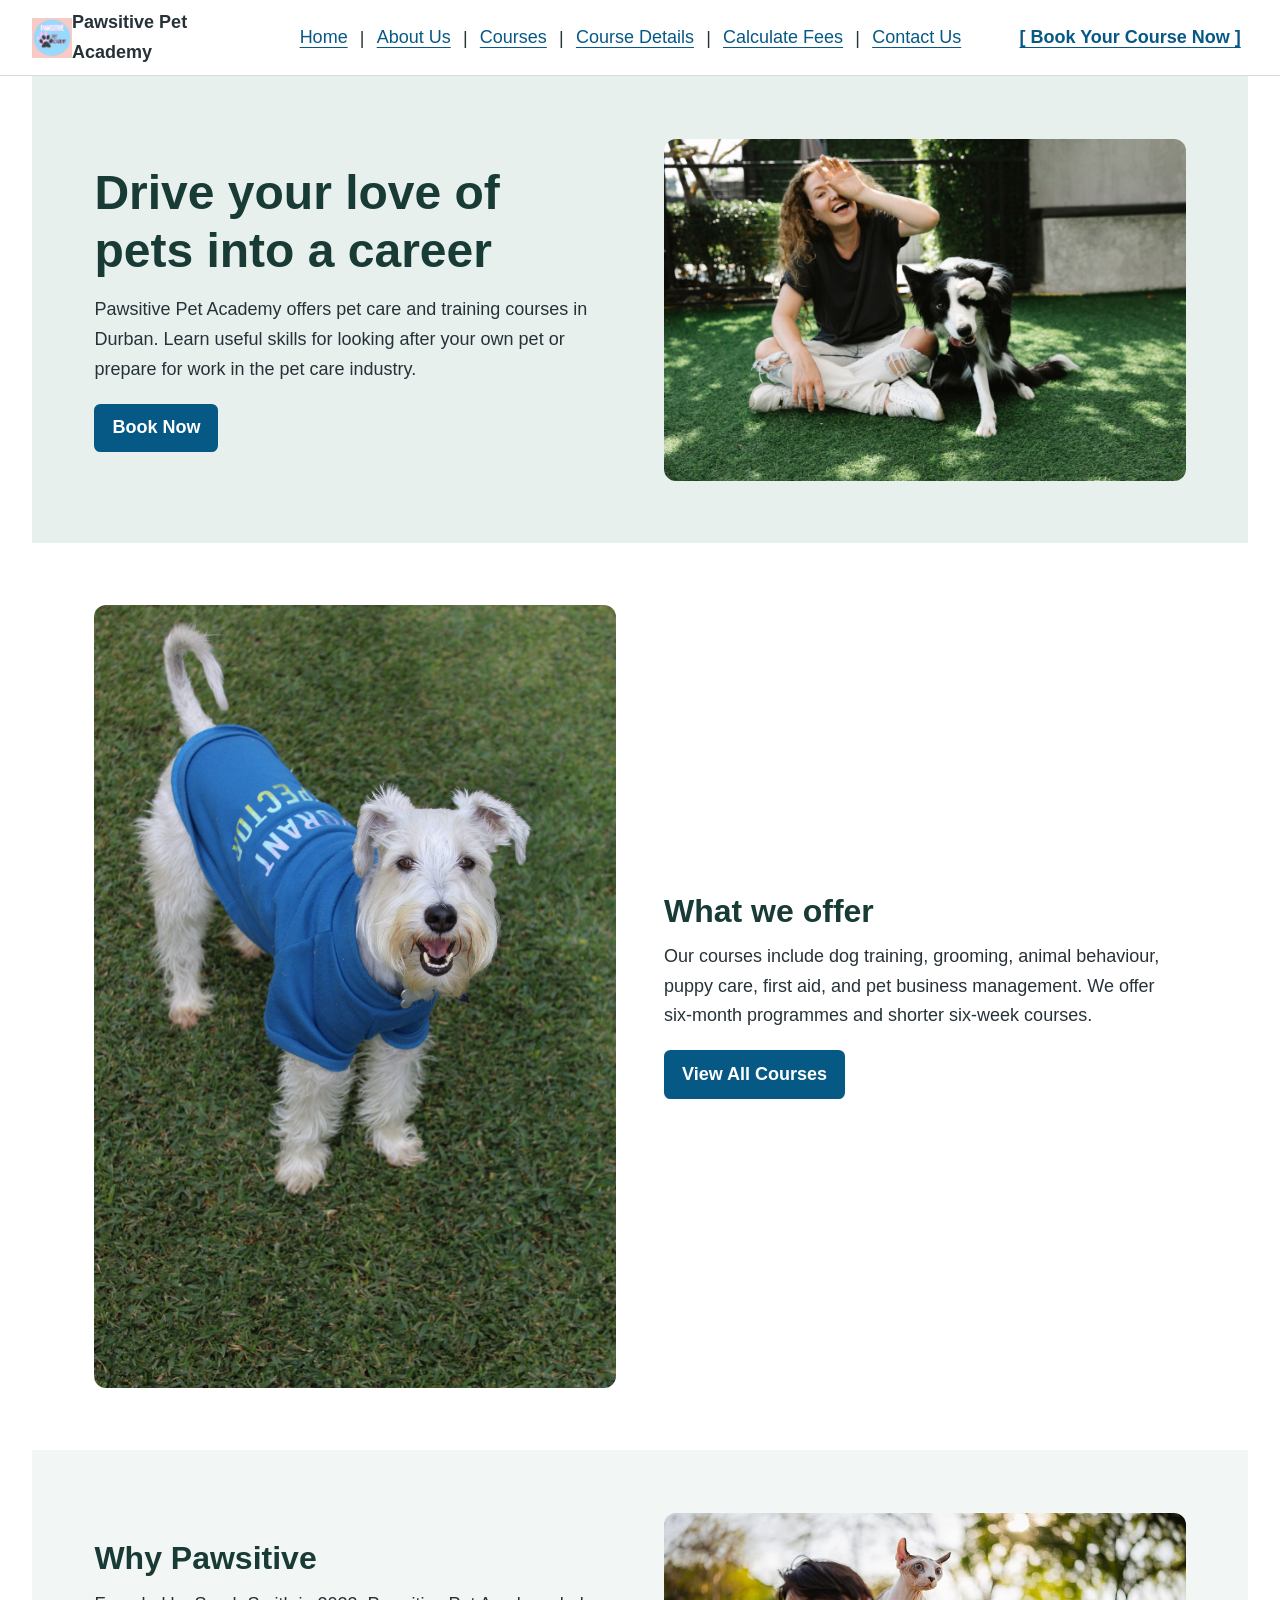
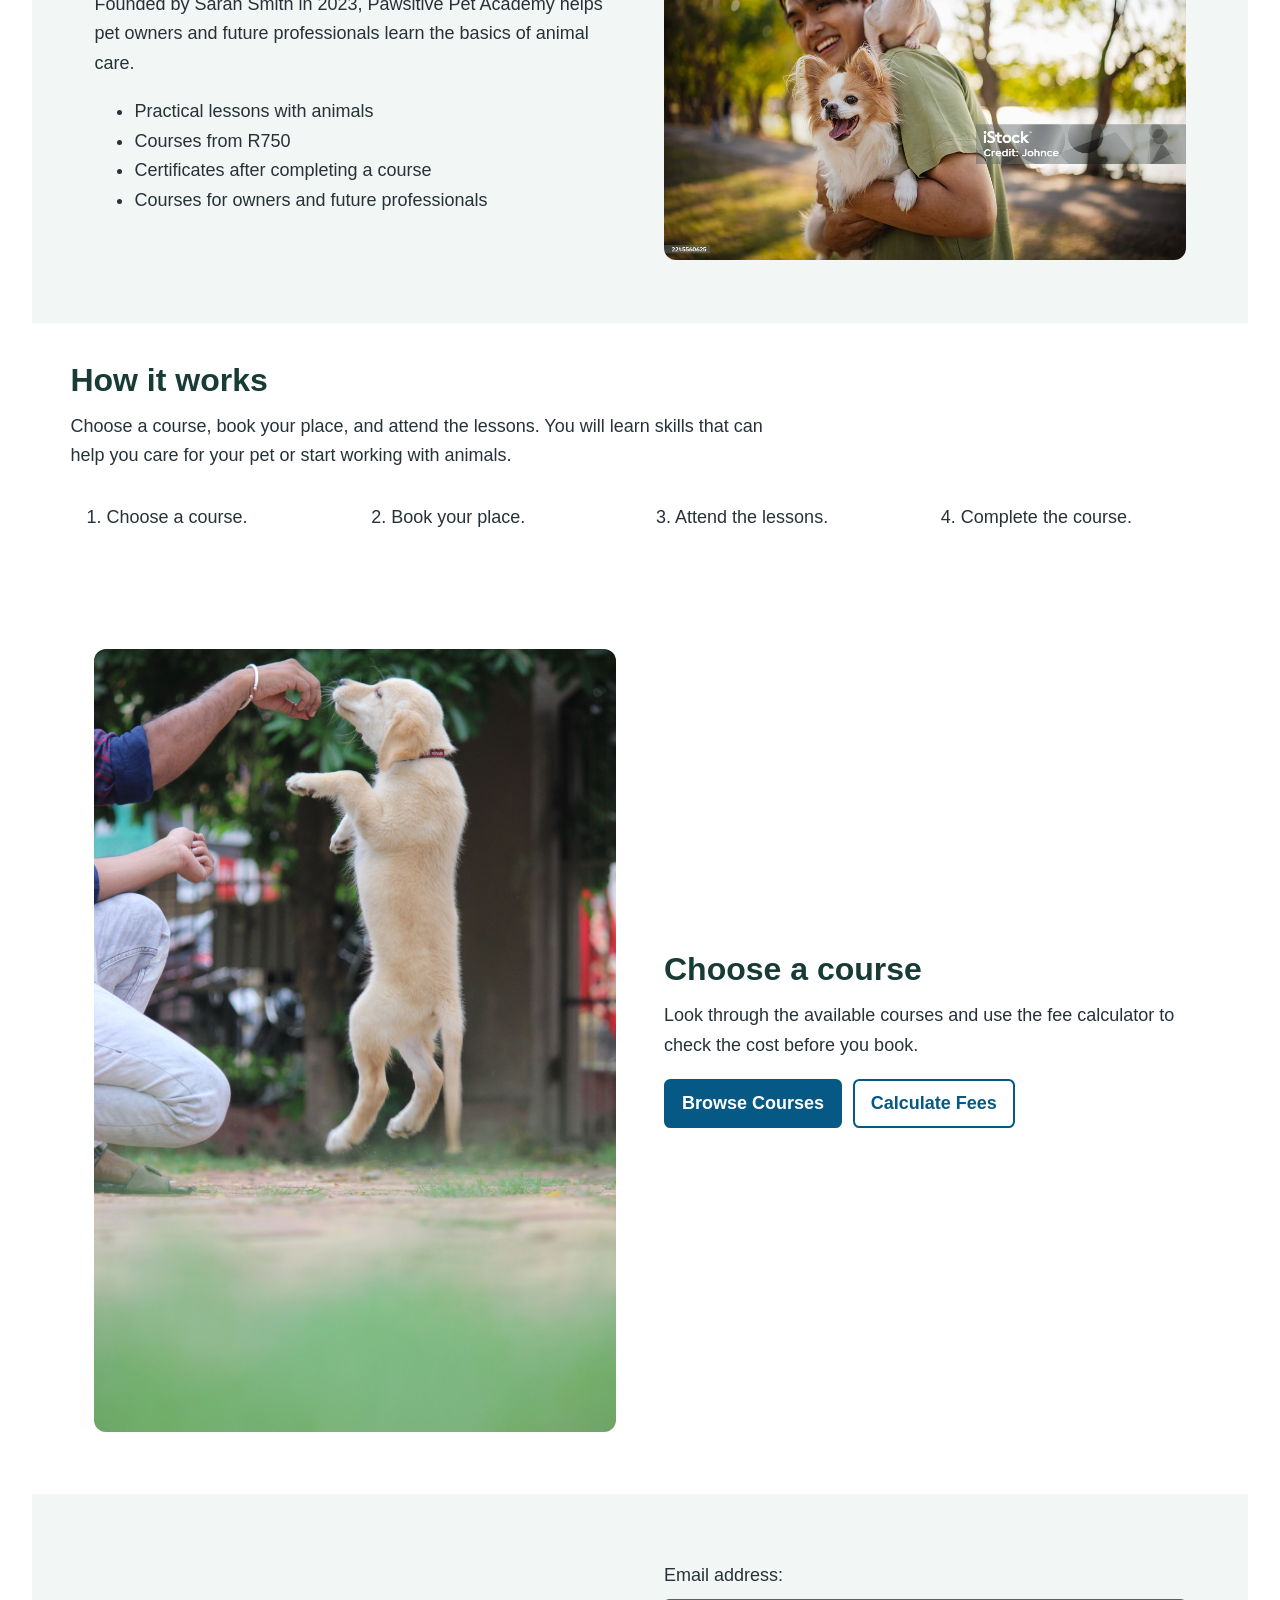
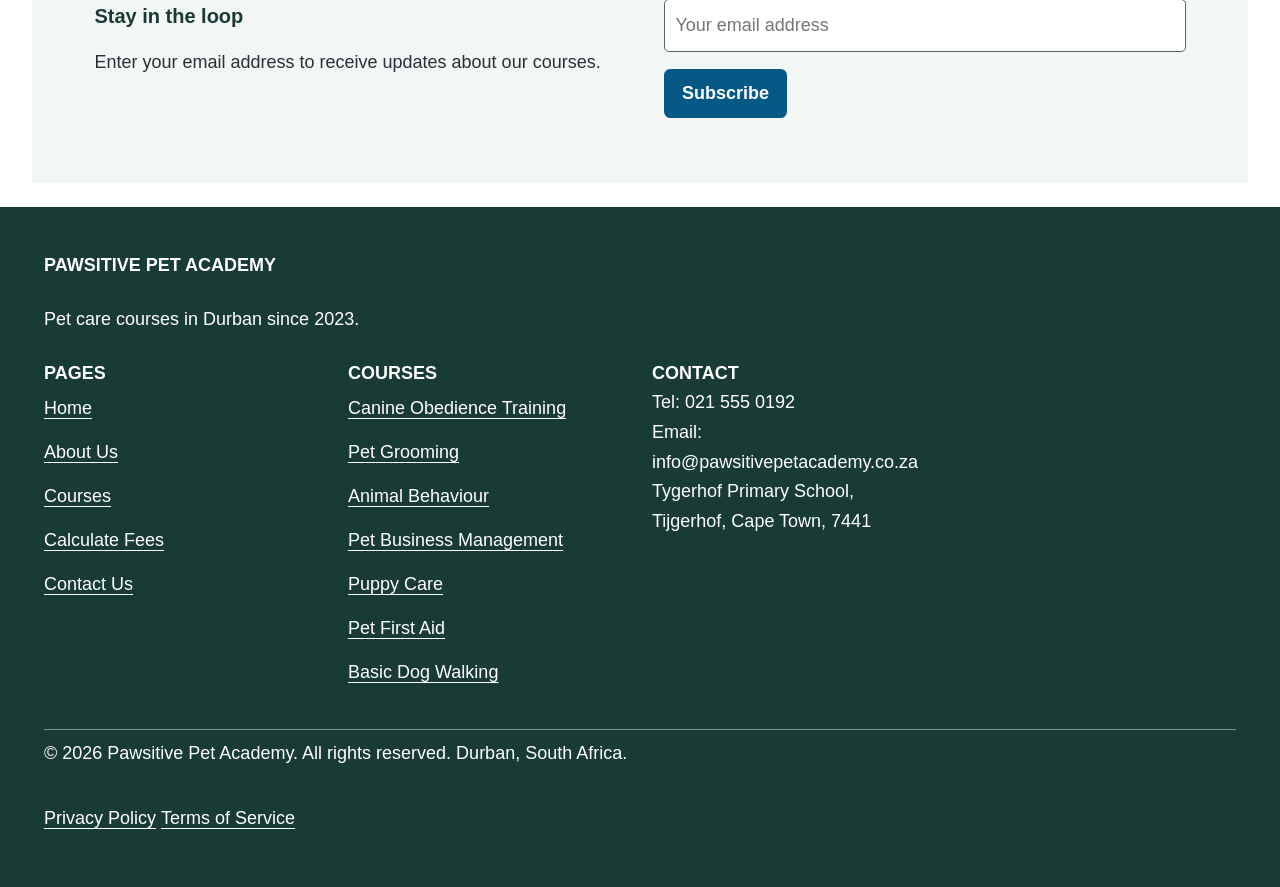
<file: index.html>
<!DOCTYPE html>
<html lang="en">

<head>
<meta charset="UTF-8">
<meta name="viewport" content="width=device-width, initial-scale=1.0">
<link rel="stylesheet" href="./styles.css">
<title>Pawsitive Pet Academy</title>
</head>

<body id="home">

 <!-- Shared site header and navigation -->
     
  <table width="100%" cellpadding="10" cellspacing="0">
    <tr>
      <td width="30%">
        <table cellpadding="0" cellspacing="0">
          <tr>
            <td><img src="./images/xhaw logo.jpeg" alt="Pawsitive Pet Academy Logo" height="40" style="width:auto; max-width:100%;"></td>
            <td><b>Pawsitive Pet Academy</b></td>
          </tr>
        </table>
      </td>
      <td width="50%">
        <nav aria-label="Main navigation">
        <a href="./index.html#home">Home</a> |
        <a href="./about.html#about">About Us</a> |
        <a href="./courses.html#courses">Courses</a> |
        <a href="./details.html#course-details">Course Details</a> |
        <a href="./calculate%20fees.html#calculate-fees">Calculate Fees</a> |
        <a href="./contact.html#contact">Contact Us</a>
        </nav>
      </td>
      <td width="20%">
        <a href="courses.html"><b>[ Book Your Course Now ]</b></a>
      </td>
    </tr>
  </table>
  <hr>


    <!-- Homepage hero and primary calls to action -->
<section class="hero">
      <table class="hero-table">

        <tr>
          <td class="hero-content">

                <h1>
                   Drive your love of<br>
                   pets into a career
                </h1>

                 <p>
                    Pawsitive Pet Academy offers pet care and training
                    courses in Durban. Learn useful skills for looking
                    after your own pet or prepare for work in the pet
                    care industry.
                 </p>

  <a href="./courses.html" class="button">
      Book Now
  </a>

      </td>

        <td class="hero-image-area">

                    
        <img src="./images/pet and owner.jpg" alt="Dog at Pawsitive Pet Academy" style="width:100%; height:auto;">

        </td>

        </tr>

        </table>

    </section>


        <!-- Overview of the academy's courses and services -->

    <section class="section">

        <table class="section-table">

            <tr>

                <td class="image-cell">

                    <img
                        src="./images/dog.jpg"
                        alt="Dog wearing a blue shirt"
                        style="width:100%; height:auto;"
                    >

                </td>

                <td class="text-cell">

                    <h2>
                        What we offer
                    </h2>

                    <p>
                        Our courses include dog training, grooming,
                        animal behaviour, puppy care, first aid, and
                        pet business management. We offer six-month
                        programmes and shorter six-week courses.
                    </p>

                    <a href="./courses.html" class="button">
                        View All Courses
                    </a>

                </td>

            </tr>

        </table>

    </section>


        <!-- Academy benefits and learning approach -->

    <section class="section grey-section">

        <table class="section-table">

            <tr>

                <td class="text-cell">

                    <h2>
                        Why Pawsitive
                    </h2>

                    <p>
                        Founded by Sarah Smith in 2023, Pawsitive Pet
                        Academy helps pet owners and future professionals
                        learn the basics of animal care.
                    </p>

                    <ul>

                        <li>
                            Practical lessons with animals
                        </li>

                        <li>
                            Courses from R750
                        </li>

                        <li>
                            Certificates after completing a course
                        </li>

                        <li>
                            Courses for owners and future professionals
                        </li>

                    </ul>

                </td>

                <td class="image-cell">

                    <img
                        src="./images/owner dog and cat.jpg"
                        alt="Receiving pet care"
                        style="width:100%; height:auto;"
                    >

                </td>

            </tr>

        </table>

    </section>


        <!-- Steps from choosing a course to completing it -->

    <section class="how-it-works">

        <h2>
            How it works
        </h2>

        <p>
            Choose a course, book your place, and attend the lessons.
            You will learn skills that can help you care for your pet
            or start working with animals.
        </p>

        <table class="steps-table">

            <tr>

                <td class="step">
                    1. Choose a course.
                </td>

                <td class="step">
                    2. Book your place.
                </td>

                <td class="step">
                    3. Attend the lessons.
                </td>

                <td class="step">
                    4. Complete the course.
                </td>

            </tr>

        </table>

    </section>


        <!-- Course selection call to action -->

    <section class="section">

        <table class="section-table">

            <tr>

                <td class="image-cell">

                    <img
                        src="./images/dog jumping.jpg"
                        alt="pet and owner at Pawsitive Pet Academy"
                        style="width:100%; height:auto;"
                    >

                </td>

                <td class="text-cell">

                    <h2>
                        Choose a course
                    </h2>

                    <p>
                        Look through the available courses and use
                        the fee calculator to check the cost before
                        you book.
                    </p>

                    <a href="./courses.html" class="button">
                        Browse Courses
                    </a>

                    <a href="./calculate%20fees.html" class="button-light">
                        Calculate Fees
                    </a>

                </td>

            </tr>

        </table>

    </section>


    <!-- Newsletter section for addition option to stay in contact -->

    <section class="newsletter">

        <table class="newsletter-table">

            <tr>

                <td class="newsletter-text">

                    <h3>
                        Stay in the loop
                    </h3>

                    <p>
                        Enter your email address to receive updates
                        about our courses.
                    </p>

                </td>

                <td class="newsletter-form">

                    <form>

                        <label for="newsletter-email">
                            Email address:
                        </label>

                        <input
                            id="newsletter-email"
                            type="email"
                            placeholder="Your email address"
                            required
                        >

                        <button type="submit">
                            Subscribe
                        </button>

                    </form>

                </td>

            </tr>

        </table>

    </section>


    <!--Footer-->

    <footer class="footer">

        <table class="footer-table">

            <tr>

                <td colspan="4">

                    <div class="footer-heading">
                        PAWSITIVE PET ACADEMY
                    </div>

                </td>

            </tr>

            <tr>

                <td colspan="4">

                    <div class="footer-text">
                        Pet care courses in Durban since 2023.
                    </div>

                </td>

            </tr>

            <tr>

                <!--List of all the reletive pages -->

                <td width="25%">

                    <div class="footer-heading">
                        PAGES
                    </div>

                    <div class="footer-text">

                        <a href="./index.html">
                            Home
                        </a>
                        <br>

                        <a href="./about.html">
                            About Us
                        </a>
                        <br>

                        <a href="./courses.html">
                            Courses
                        </a>
                        <br>

                        <a href="./calculate%20fees.html">
                            Calculate Fees
                        </a>
                        <br>

                        <a href="./contact.html">
                            Contact Us
                        </a>

                    </div>

                </td>


                <!-- List of our Courses available -->

                <td width="25%">

                    <div class="footer-heading">
                        COURSES
                    </div>

                    <div class="footer-text">

                        <a href="./details.html">
                            Canine Obedience Training
                        </a>
                        <br>

                        <a href="./pet-grooming.html">
                            Pet Grooming
                        </a>
                        <br>

                        <a href="./animal-behaviour.html">
                            Animal Behaviour
                        </a>
                        <br>

                        <a href="./pet-business-management.html">
                            Pet Business Management
                        </a>
                        <br>

                        <a href="./puppy-care.html">
                            Puppy Care
                        </a>
                        <br>

                        <a href="./pet-first-aid.html">
                            Pet First Aid
                        </a>
                        <br>

                        <a href="./basic-dog-walking.html">
                            Basic Dog Walking
                        </a>

                    </div>

                </td>


                <!-- Contact details-->

                <td width="25%">

                    <div class="footer-heading">
                        CONTACT
                    </div>

                    <div class="footer-text">

                        Tel: 021 555 0192
                        <br>

                        Email: info@pawsitivepetacademy.co.za
                        <br>

                        Tygerhof Primary School,
                        Tijgerhof,
                        Cape Town, 7441

                    </div>

                </td>


                <!-- Empty space to separate footer from copyright -->

                <td width="25%">
                </td>

            </tr>


            <!-- COPYRIGHT -->

            <tr>

                <td colspan="4">

                    <hr>

                    <div class="copyright">

                        &copy; 2026 Pawsitive Pet Academy.
                        All rights reserved.
                        Durban, South Africa.

                        <br><br>

                        <a href="./contact.html">
                            Privacy Policy
                        </a>

                        <a href="./contact.html">
                            Terms of Service
                        </a>

                    </div>

                </td>

            </tr>

        </table>

    </footer>

</body>

</html>
</file>
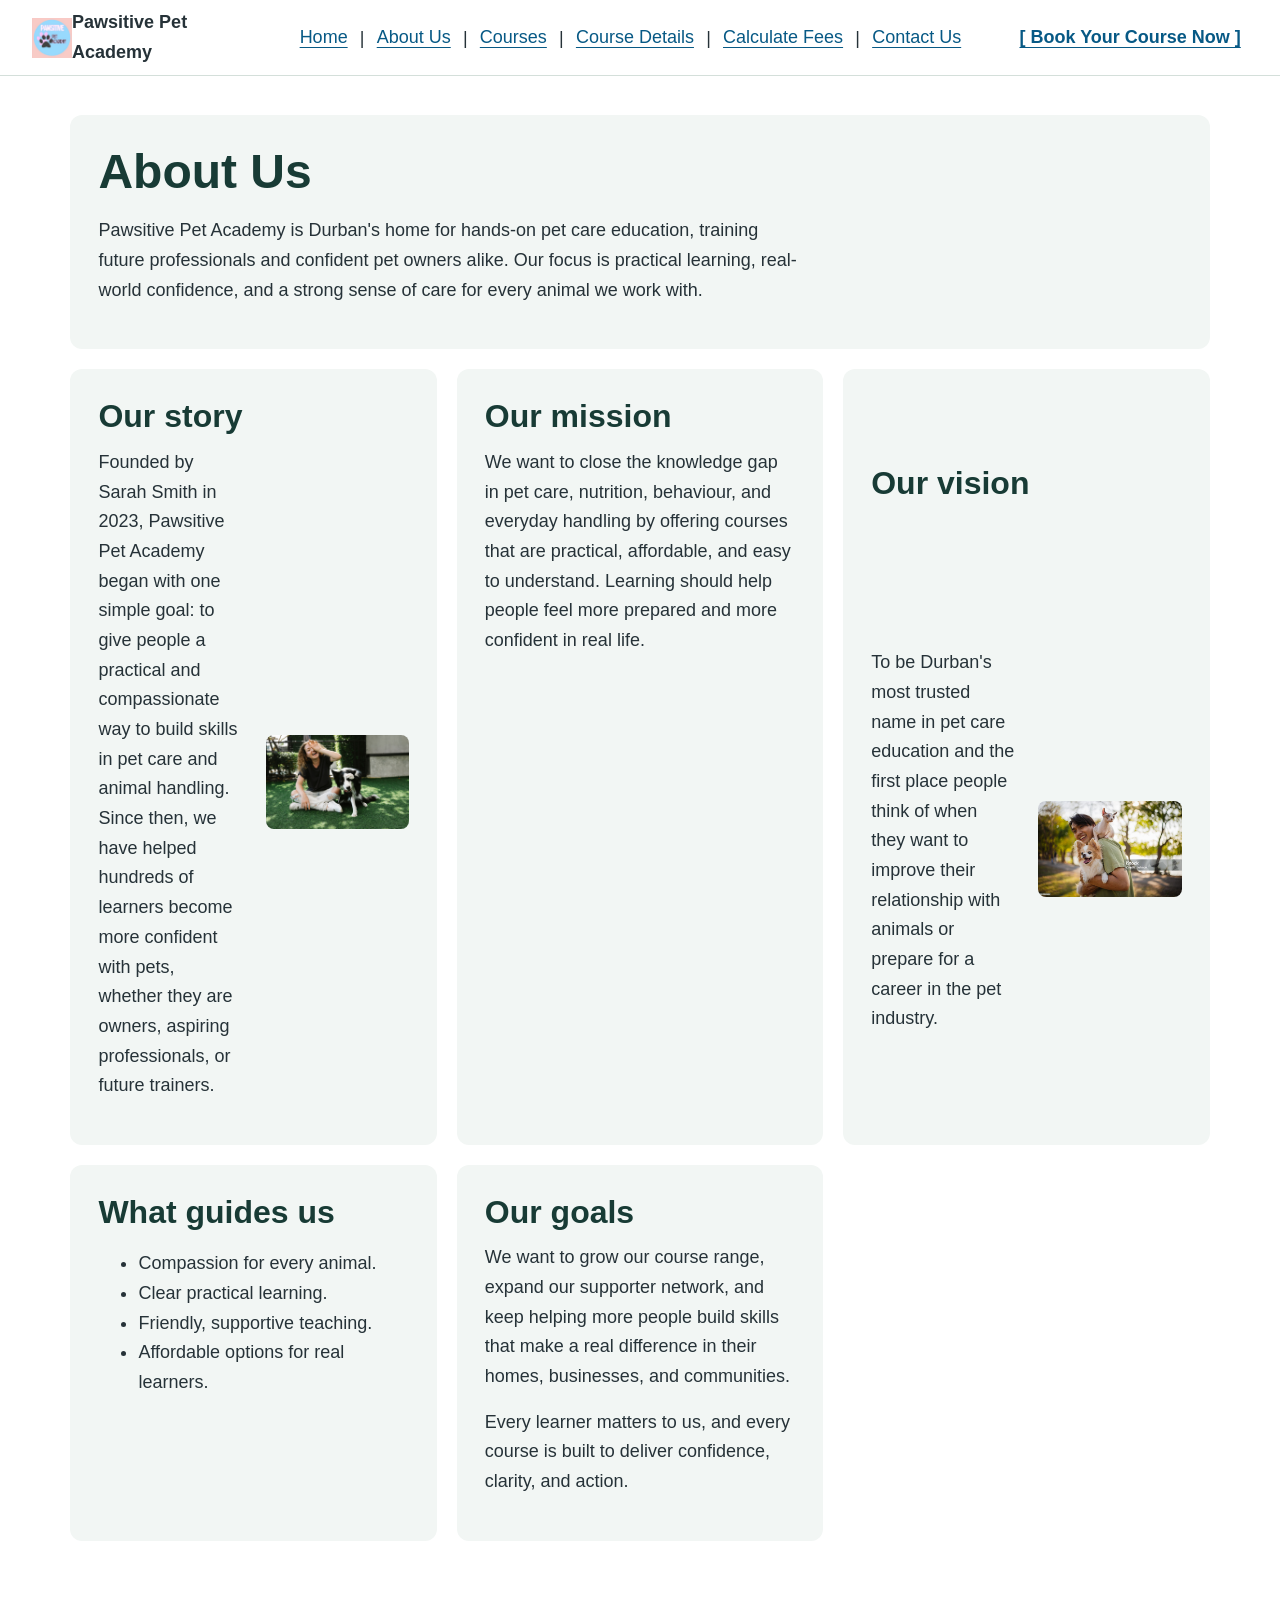
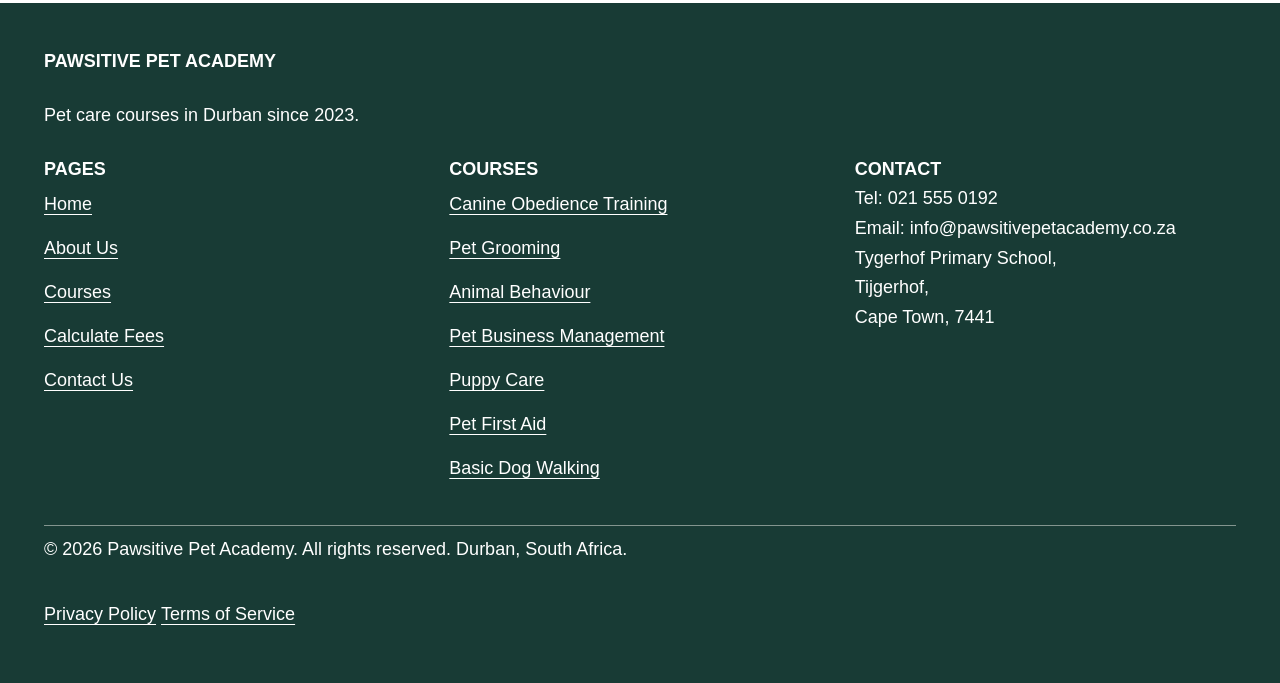
<file: about.html>
<!DOCTYPE html>
<html lang="en">
<head>
  <meta charset="UTF-8">
  <meta name="viewport" content="width=device-width, initial-scale=1.0">
  <link rel="stylesheet" href="./styles.css">
  <title>About Us — Pawsitive Pet Academy</title>
</head>
<body>
  <!-- Shared site header and navigation -->
  <table width="100%" cellpadding="10" cellspacing="0">
    <tr>
      <td width="30%">
        <table cellpadding="0" cellspacing="0">
          <tr>
            <td><img src="./images/xhaw logo.jpeg" alt="Pawsitive Pet Academy Logo" height="40" style="width:auto; max-width:100%;"></td>
            <td><b>Pawsitive Pet Academy</b></td>
          </tr>
        </table>
      </td>
      <td width="50%">
        <nav aria-label="Main navigation">
        <a href="./index.html#home">Home</a> |
        <a href="./about.html#about">About Us</a> |
        <a href="./courses.html#courses">Courses</a> |
        <a href="./details.html#course-details">Course Details</a> |
        <a href="./calculate%20fees.html#calculate-fees">Calculate Fees</a> |
        <a href="./contact.html#contact">Contact Us</a>
        </nav>
      </td>
      <td width="20%">
        <a href="courses.html"><b>[ Book Your Course Now ]</b></a>
      </td>
    </tr>
  </table>
  <hr>

  <!-- About page content -->
  <main>
    <section id="about">
      <h1>About Us</h1>
      <p>Pawsitive Pet Academy is Durban's home for hands-on pet care education, training future professionals and confident pet owners alike. Our focus is practical learning, real-world confidence, and a strong sense of care for every animal we work with.</p>
    </section>

    <section class="media-block">
      <h2>Our story</h2>
      <p>Founded by Sarah Smith in 2023, Pawsitive Pet Academy began with one simple goal: to give people a practical and compassionate way to build skills in pet care and animal handling. Since then, we have helped hundreds of learners become more confident with pets, whether they are owners, aspiring professionals, or future trainers.</p>
      <img src="./images/pet and owner.jpg" alt="Dog training class in session" style="width:100%; height:auto;">
    </section>

    <section>
      <h2>Our mission</h2>
      <p>We want to close the knowledge gap in pet care, nutrition, behaviour, and everyday handling by offering courses that are practical, affordable, and easy to understand. Learning should help people feel more prepared and more confident in real life.</p>
    </section>

    <section class="media-block">
      <h2>Our vision</h2>
      <p>To be Durban's most trusted name in pet care education and the first place people think of when they want to improve their relationship with animals or prepare for a career in the pet industry.</p>
      <img src="./images/owner dog and cat.jpg" alt="Students learning together with animals" style="width:100%; height:auto;">
    </section>

    <section>
      <h2>What guides us</h2>
      <ul>
        <li>Compassion for every animal.</li>
        <li>Clear practical learning.</li>
        <li>Friendly, supportive teaching.</li>
        <li>Affordable options for real learners.</li>
      </ul>
    </section>

    <section>
      <h2>Our goals</h2>
      <p>We want to grow our course range, expand our supporter network, and keep helping more people build skills that make a real difference in their homes, businesses, and communities.</p>
      <p>Every learner matters to us, and every course is built to deliver confidence, clarity, and action.</p>
    </section>
  </main>

  <!-- Shared site footer -->
  <footer class="footer">
    <table class="footer-table">
      <tr>
        <td colspan="4">
          <div class="footer-heading">PAWSITIVE PET ACADEMY</div>
        </td>
      </tr>
      <tr>
        <td colspan="4">
          <div class="footer-text">Pet care courses in Durban since 2023.</div>
        </td>
      </tr>
      <tr>
        <td width="25%">
          <div class="footer-heading">PAGES</div>
          <div class="footer-text">
            <a href="./index.html">Home</a><br>
            <a href="./about.html">About Us</a><br>
            <a href="./courses.html">Courses</a><br>
            <a href="./calculate%20fees.html">Calculate Fees</a><br>
            <a href="./contact.html">Contact Us</a>
          </div>
        </td>
        <td width="25%">
          <div class="footer-heading">COURSES</div>
          <div class="footer-text">
            <a href="./details.html">Canine Obedience Training</a><br>
            <a href="./pet-grooming.html">Pet Grooming</a><br>
            <a href="./animal-behaviour.html">Animal Behaviour</a><br>
            <a href="./pet-business-management.html">Pet Business Management</a><br>
            <a href="./puppy-care.html">Puppy Care</a><br>
            <a href="./pet-first-aid.html">Pet First Aid</a><br>
            <a href="./basic-dog-walking.html">Basic Dog Walking</a>
          </div>
        </td>
        <td width="25%">
          <div class="footer-heading">CONTACT</div>
          <div class="footer-text">
            Tel: 021 555 0192<br>
            Email: info@pawsitivepetacademy.co.za<br>
            Tygerhof Primary School,<br>
            Tijgerhof,<br>
            Cape Town, 7441
          </div>
        </td>
        <td width="25%"></td>
      </tr>
      <tr>
        <td colspan="4">
          <hr>
          <div class="copyright">
            &copy; 2026 Pawsitive Pet Academy. All rights reserved. Durban, South Africa.<br><br>
            <a href="./contact.html">Privacy Policy</a>
            
            <a href="./contact.html">Terms of Service</a>
          </div>
        </td>
      </tr>
    </table>
  </footer>
</body>
</html>
</file>
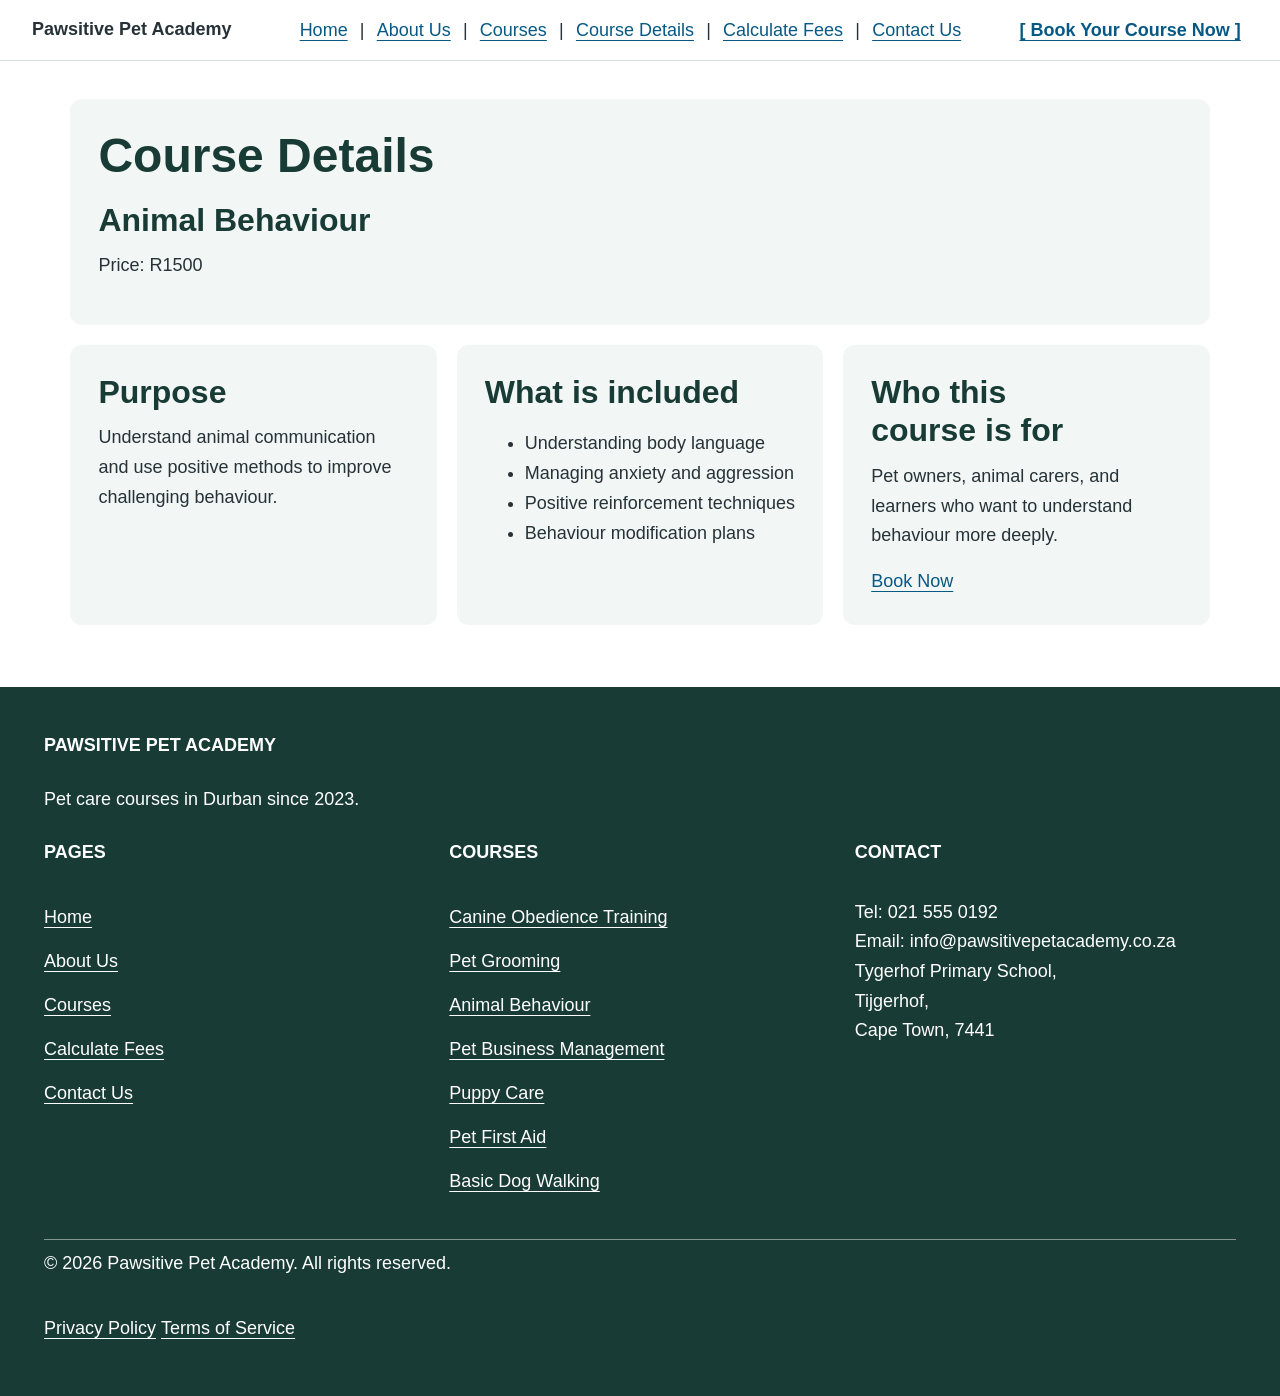
<file: animal-behaviour.html>
<!DOCTYPE html>
<html lang="en">
<head>
  <meta charset="UTF-8">
  <meta name="viewport" content="width=device-width, initial-scale=1.0">
  <link rel="stylesheet" href="./styles.css">
  <title>Animal Behaviour - Pawsitive Pet Academy</title>
</head>
<body>
  <!-- Shared site header and navigation -->
  <table width="100%" cellpadding="10" cellspacing="0">
    <tr>
      <td width="30%"><b>Pawsitive Pet Academy</b></td>
      <td width="50%">
        <nav aria-label="Main navigation">
        <a href="./index.html#home">Home</a> |
        <a href="./about.html#about">About Us</a> |
        <a href="./courses.html#courses">Courses</a> |
        <a href="./details.html#course-details">Course Details</a> |
        <a href="./calculate%20fees.html#calculate-fees">Calculate Fees</a> |
        <a href="./contact.html#contact">Contact Us</a>
        </nav>
      </td>
      <td width="20%"><a href="./courses.html"><b>[ Book Your Course Now ]</b></a></td>
    </tr>
  </table>
  <hr>

  <!-- Animal Behaviour course details -->
  <main>
    <section id="course-details">
      <h1>Course Details</h1>
      <h2>Animal Behaviour</h2>
      <p>Price: R1500</p>
    </section>
    <section>
      <h2>Purpose</h2>
      <p>Understand animal communication and use positive methods to improve challenging behaviour.</p>
    </section>
    <section>
      <h2>What is included</h2>
      <ul>
        <li>Understanding body language</li>
        <li>Managing anxiety and aggression</li>
        <li>Positive reinforcement techniques</li>
        <li>Behaviour modification plans</li>
      </ul>
    </section>
    <section>
      <h2>Who this course is for</h2>
      <p>Pet owners, animal carers, and learners who want to understand behaviour more deeply.</p>
      <a href="./calculate%20fees.html">Book Now</a>
    </section>
  </main>

  <!-- Shared site footer -->
  <!-- Shared site footer -->
  <footer>
    <table width="100%" cellpadding="10" cellspacing="0">
      <tr><td colspan="4"><b>PAWSITIVE PET ACADEMY</b></td></tr>
      <tr><td colspan="4">Pet care courses in Durban since 2023.</td></tr>
      <tr>
        <td width="25%" valign="top"><b>PAGES</b><br><br>
          <a href="./index.html">Home</a><br><a href="./about.html">About Us</a><br><a href="./courses.html">Courses</a><br>
          <a href="./calculate%20fees.html">Calculate Fees</a><br><a href="./contact.html">Contact Us</a>
        </td>
        <td width="25%" valign="top"><b>COURSES</b><br><br>
          <a href="./details.html">Canine Obedience Training</a><br><a href="./pet-grooming.html">Pet Grooming</a><br>
          <a href="./animal-behaviour.html">Animal Behaviour</a><br><a href="./pet-business-management.html">Pet Business Management</a><br>
          <a href="./puppy-care.html">Puppy Care</a><br><a href="./pet-first-aid.html">Pet First Aid</a><br><a href="./basic-dog-walking.html">Basic Dog Walking</a>
        </td>
        <td width="25%" valign="top"><b>CONTACT</b><br><br>Tel: 021 555 0192<br>Email: info@pawsitivepetacademy.co.za<br>Tygerhof Primary School,<br>Tijgerhof,<br>Cape Town, 7441</td>
        <td width="25%"></td>
      </tr>
      <tr><td colspan="4"><hr>&copy; 2026 Pawsitive Pet Academy. All rights reserved.<br><br><a href="./contact.html">Privacy Policy</a> <a href="./contact.html">Terms of Service</a></td></tr>
    </table>
  </footer>
</body>
</html>
</file>
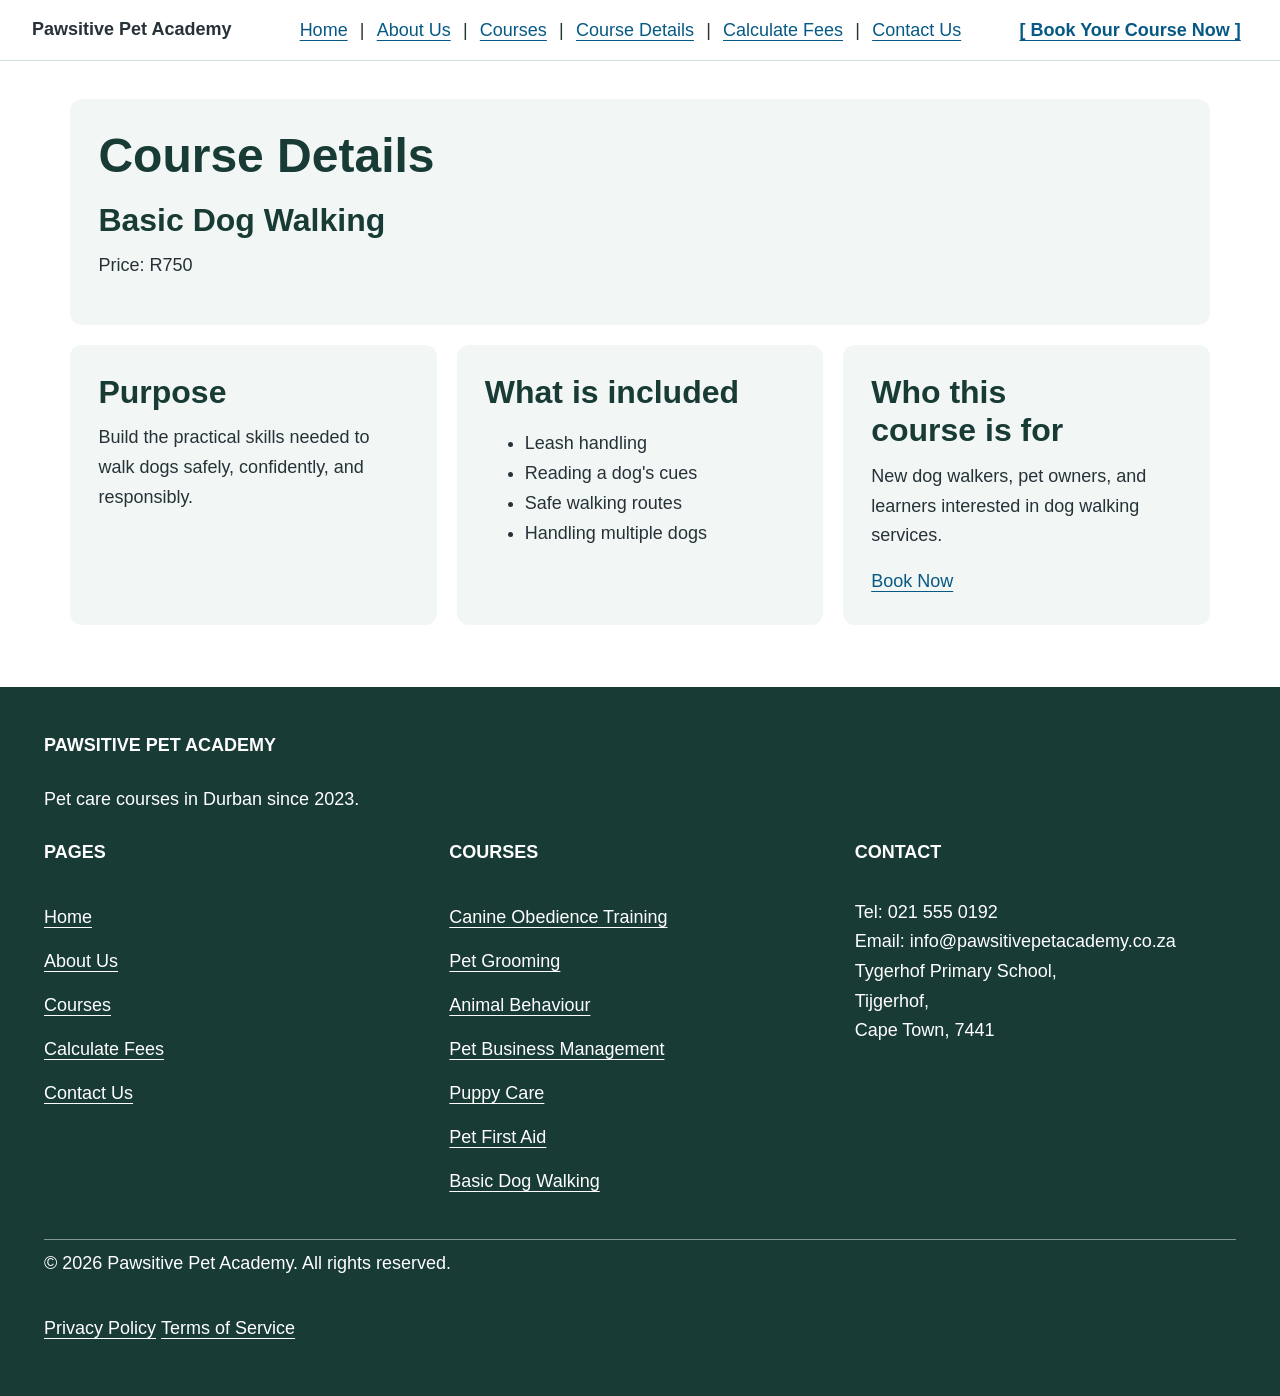
<file: basic-dog-walking.html>
<!DOCTYPE html>
<html lang="en">
<head>
  <meta charset="UTF-8">
  <meta name="viewport" content="width=device-width, initial-scale=1.0">
  <link rel="stylesheet" href="./styles.css">
  <title>Basic Dog Walking - Pawsitive Pet Academy</title>
</head>
<body>
  <!-- Shared site header and navigation -->
  <table width="100%" cellpadding="10" cellspacing="0">
    <tr>
      <td width="30%"><b>Pawsitive Pet Academy</b></td>
      <td width="50%">
        <nav aria-label="Main navigation">
        <a href="./index.html#home">Home</a> |
        <a href="./about.html#about">About Us</a> |
        <a href="./courses.html#courses">Courses</a> |
        <a href="./details.html#course-details">Course Details</a> |
        <a href="./calculate%20fees.html#calculate-fees">Calculate Fees</a> |
        <a href="./contact.html#contact">Contact Us</a>
        </nav>
      </td>
      <td width="20%"><a href="./courses.html"><b>[ Book Your Course Now ]</b></a></td>
    </tr>
  </table>
  <hr>

  <!-- Basic Dog Walking course details -->
  <main>
    <section id="course-details">
      <h1>Course Details</h1>
      <h2>Basic Dog Walking</h2>
      <p>Price: R750</p>
    </section>
    <section>
      <h2>Purpose</h2>
      <p>Build the practical skills needed to walk dogs safely, confidently, and responsibly.</p>
    </section>
    <section>
      <h2>What is included</h2>
      <ul>
        <li>Leash handling</li>
        <li>Reading a dog's cues</li>
        <li>Safe walking routes</li>
        <li>Handling multiple dogs</li>
      </ul>
    </section>
    <section>
      <h2>Who this course is for</h2>
      <p>New dog walkers, pet owners, and learners interested in dog walking services.</p>
      <a href="./calculate%20fees.html">Book Now</a>
    </section>
  </main>

  <!-- Shared site footer -->
  <!-- Shared site footer -->
  <footer>
    <table width="100%" cellpadding="10" cellspacing="0">
      <tr><td colspan="4"><b>PAWSITIVE PET ACADEMY</b></td></tr><tr><td colspan="4">Pet care courses in Durban since 2023.</td></tr>
      <tr><td width="25%" valign="top"><b>PAGES</b><br><br><a href="./index.html">Home</a><br><a href="./about.html">About Us</a><br><a href="./courses.html">Courses</a><br><a href="./calculate%20fees.html">Calculate Fees</a><br><a href="./contact.html">Contact Us</a></td>
        <td width="25%" valign="top"><b>COURSES</b><br><br><a href="./details.html">Canine Obedience Training</a><br><a href="./pet-grooming.html">Pet Grooming</a><br><a href="./animal-behaviour.html">Animal Behaviour</a><br><a href="./pet-business-management.html">Pet Business Management</a><br><a href="./puppy-care.html">Puppy Care</a><br><a href="./pet-first-aid.html">Pet First Aid</a><br><a href="./basic-dog-walking.html">Basic Dog Walking</a></td>
        <td width="25%" valign="top"><b>CONTACT</b><br><br>Tel: 021 555 0192<br>Email: info@pawsitivepetacademy.co.za<br>Tygerhof Primary School,<br>Tijgerhof,<br>Cape Town, 7441</td><td width="25%"></td></tr>
      <tr><td colspan="4"><hr>&copy; 2026 Pawsitive Pet Academy. All rights reserved.<br><br><a href="./contact.html">Privacy Policy</a> <a href="./contact.html">Terms of Service</a></td></tr>
    </table>
  </footer>
</body>
</html>
</file>
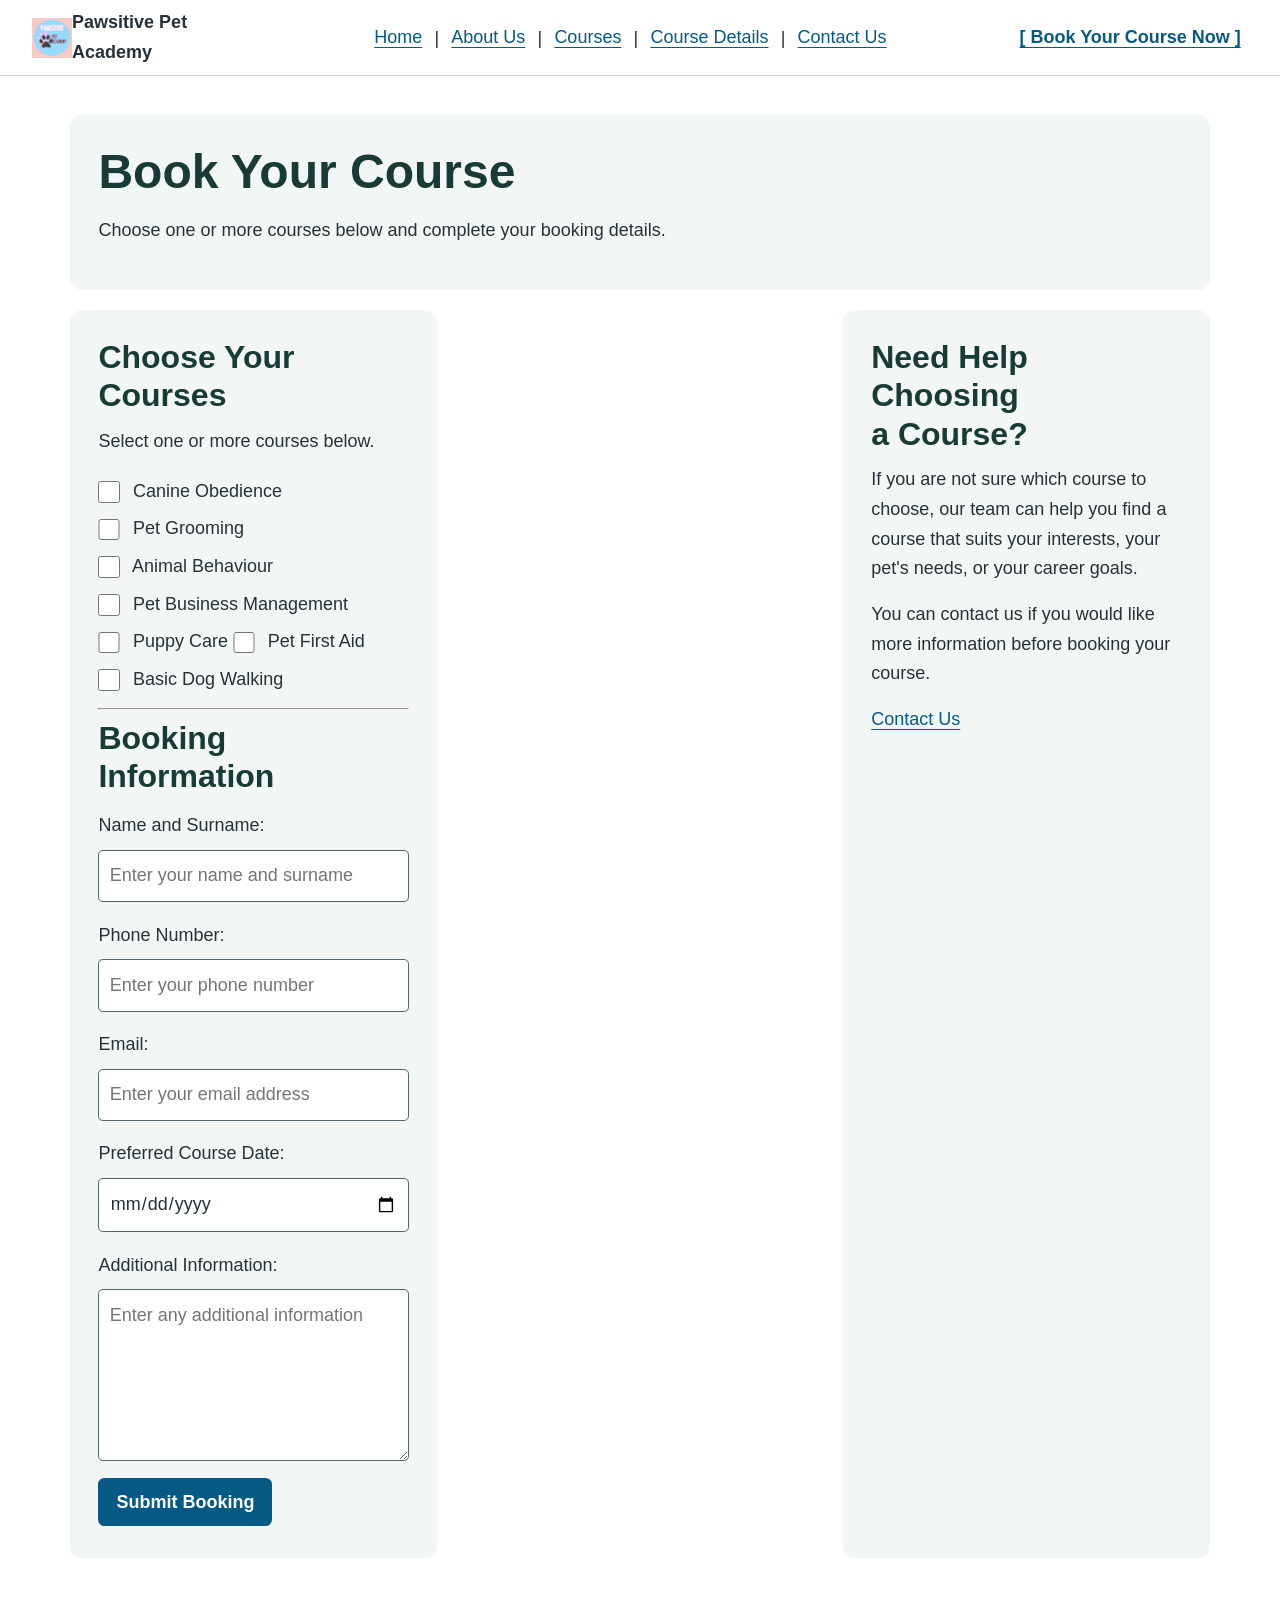
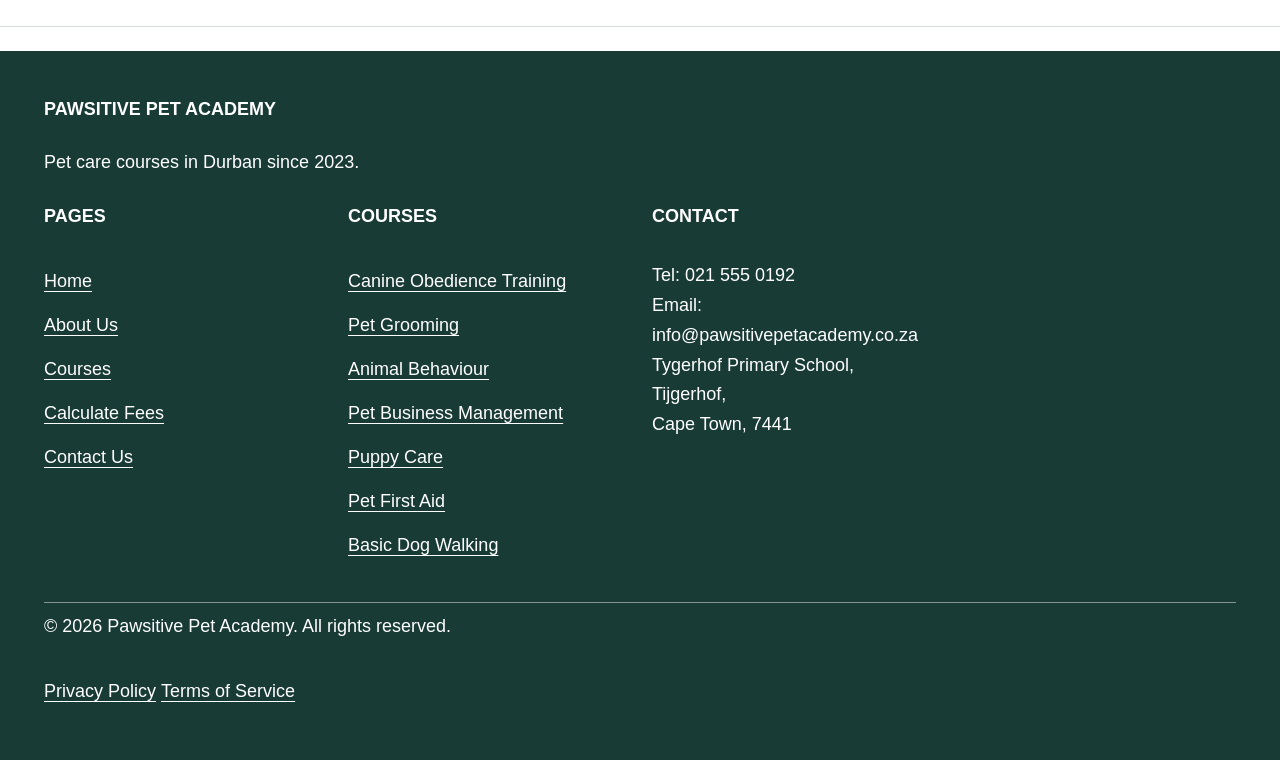
<file: calculate fees.html>
<!DOCTYPE html>

<html lang="en">

<head>
<meta charset="UTF-8">
<meta name="viewport" content="width=device-width, initial-scale=1.0">
<link rel="stylesheet" href="./styles.css">
<title>Course Booking - Pawsitive Pet Academy</title>

</head>

<body>

    <!-- Shared site header and navigation -->

    <table width="100%" cellpadding="10" cellspacing="0">

        <tr>

            <td width="30%">

                <table cellpadding="0" cellspacing="0">

                    <tr>

                        <td>
                            <img
                                src="./images/xhaw logo.jpeg"
                                alt="Pawsitive Pet Academy Logo"
                                height="40"
                                style="width:auto; max-width:100%;"
                            >
                        </td>

                        <td>
                            <b>Pawsitive Pet Academy</b>
                        </td>

                    </tr>

                </table>

            </td>


            <td width="50%">
            <nav aria-label="Main navigation">

                <a href="./index.html">Home</a> |
                <a href="./about.html">About Us</a> |
                <a href="./courses.html">Courses</a> |
                <a href="./details.html#course-details">Course Details</a> |
                <a href="./contact.html">Contact Us</a>
                </nav>

            </td>


            <td width="20%">

                <a href="./courses.html">
                    <b>[ Book Your Course Now ]</b>
                </a>

            </td>

        </tr>

    </table>


    <hr>


    <!-- Course booking introduction -->

    <main>

        <section id="calculate-fees">

            <h1>Book Your Course</h1>

            <p>
                Choose one or more courses below and complete your booking details.
            </p>

        </section>


        <!-- Course selection -->

        <section>

            <h2>Choose Your Courses</h2>

            <p>
                Select one or more courses below.
            </p>


            <form id="fees-form" action="#" method="get">


                <label>

                    <input
                        type="checkbox"
                        name="course[]"
                        value="Canine Obedience"
                    >

                    Canine Obedience

                </label>

                <br>
                <br>


                <label>

                    <input
                        type="checkbox"
                        name="course[]"
                        value="Pet Grooming"
                    >

                    Pet Grooming

                </label>

                <br>
                <br>


                <label>

                    <input
                        type="checkbox"
                        name="course[]"
                        value="Animal Behaviour"
                    >

                    Animal Behaviour

                </label>

                <br>
                <br>


                <label>

                    <input
                        type="checkbox"
                        name="course[]"
                        value="Pet Business Management"
                    >

                    Pet Business Management

                </label>

                <br>
                <br>


                <label>

                    <input
                        type="checkbox"
                        name="course[]"
                        value="Puppy Care"
                    >

                    Puppy Care

                </label>

                <br>
                <br>


                <label>

                    <input
                        type="checkbox"
                        name="course[]"
                        value="Pet First Aid"
                    >

                    Pet First Aid

                </label>

                <br>
                <br>


                <label>

                    <input
                        type="checkbox"
                        name="course[]"
                        value="Basic Dog Walking"
                    >

                    Basic Dog Walking

                </label>


                <br>
                <br>

                <hr>

                <!-- Booking information -->

                <h2>Booking Information</h2>


                <label for="name">
                    Name and Surname:
                </label>

                <br>

                <input
                    id="name"
                    name="name"
                    type="text"
                    placeholder="Enter your name and surname"
                    required
                >

                <br>
                <br>


                <label for="phone">
                    Phone Number:
                </label>

                <br>

                <input
                    id="phone"
                    name="phone"
                    type="tel"
                    placeholder="Enter your phone number"
                    required
                >

                <br>
                <br>


                <label for="email">
                    Email:
                </label>

                <br>

                <input
                    id="email"
                    name="email"
                    type="email"
                    placeholder="Enter your email address"
                    required
                >

                <br>
                <br>


                <label for="date">
                    Preferred Course Date:
                </label>

                <br>

                <input
                    id="date"
                    name="date"
                    type="date"
                    required
                >

                <br>
                <br>


                <label for="message">
                    Additional Information:
                </label>

                <br>

                <textarea
                    id="message"
                    name="message"
                    rows="5"
                    cols="40"
                    placeholder="Enter any additional information"
                ></textarea>

                <br>
                <br>


                <!-- Submit -->

                <button type="submit" id="submit-booking">
                    Submit Booking
                </button>

            </form>

        </section>


        <br>


        <!-- Help choosing a course -->

        <section>

            <h2>Need Help Choosing a Course?</h2>

            <p>
                If you are not sure which course to choose,
                our team can help you find a course that suits
                your interests, your pet's needs, or your career goals.
            </p>

            <p>
                You can contact us if you would like more information
                before booking your course.
            </p>

            <a href="./contact.html">
                Contact Us
            </a>

        </section>

    </main>


    <br>

    <hr>


    <!-- Shared site footer -->

    <footer>

        <table width="100%" cellpadding="10" cellspacing="0">

            <tr>

                <td colspan="4">

                    <b>PAWSITIVE PET ACADEMY</b>

                </td>

            </tr>


            <tr>

                <td colspan="4">

                    Pet care courses in Durban since 2023.

                </td>

            </tr>


            <tr>

                <!-- Pages -->

                <td width="25%" valign="top">

                    <b>PAGES</b>

                    <br>
                    <br>

                    <a href="./index.html">
                        Home
                    </a>

                    <br>

                    <a href="./about.html">
                        About Us
                    </a>

                    <br>

                    <a href="./courses.html">
                        Courses
                    </a>

                    <br>

                    <a href="./calculate fees.html">
                        Calculate Fees
                    </a>

                    <br>

                    <a href="./contact.html">
                        Contact Us
                    </a>

                </td>


                <!-- Courses and information -->

                <td width="25%" valign="top">

                    <b>COURSES</b>

                    <br>
                    <br>

                    <a href="./details.html">
                        Canine Obedience Training
                    </a>

                    <br>

                    <a href="./pet-grooming.html">
                        Pet Grooming
                    </a>

                    <br>

                    <a href="./animal-behaviour.html">
                        Animal Behaviour
                    </a>

                    <br>

                    <a href="./pet-business-management.html">
                        Pet Business Management
                    </a>

                    <br>

                    <a href="./puppy-care.html">
                        Puppy Care
                    </a>

                    <br>

                    <a href="./pet-first-aid.html">
                        Pet First Aid
                    </a>

                    <br>

                    <a href="./basic-dog-walking.html">
                        Basic Dog Walking
                    </a>

                </td>


                <!-- Contact details -->

                <td width="25%" valign="top">

                    <b>CONTACT</b>

                    <br>
                    <br>

                    Tel: 021 555 0192

                    <br>

                    Email:
                    info@pawsitivepetacademy.co.za

                    <br>

                    Tygerhof Primary School,

                    <br>

                    Tijgerhof,

                    <br>

                    Cape Town, 7441

                </td>


                <td width="25%">
                </td>

            </tr>


            <!-- Copyright details  -->

            <tr>

                <td colspan="4">

                    <hr>

                    &copy; 2026 Pawsitive Pet Academy.
                    All rights reserved.
                    <br>
                    <br>

                    <a href="./contact.html">
                        Privacy Policy
                    </a>

<a href="./contact.html">
 Terms of Service
 </a>

  </td>

   </tr>

   </table>
</footer>

</body>
</html>
</file>
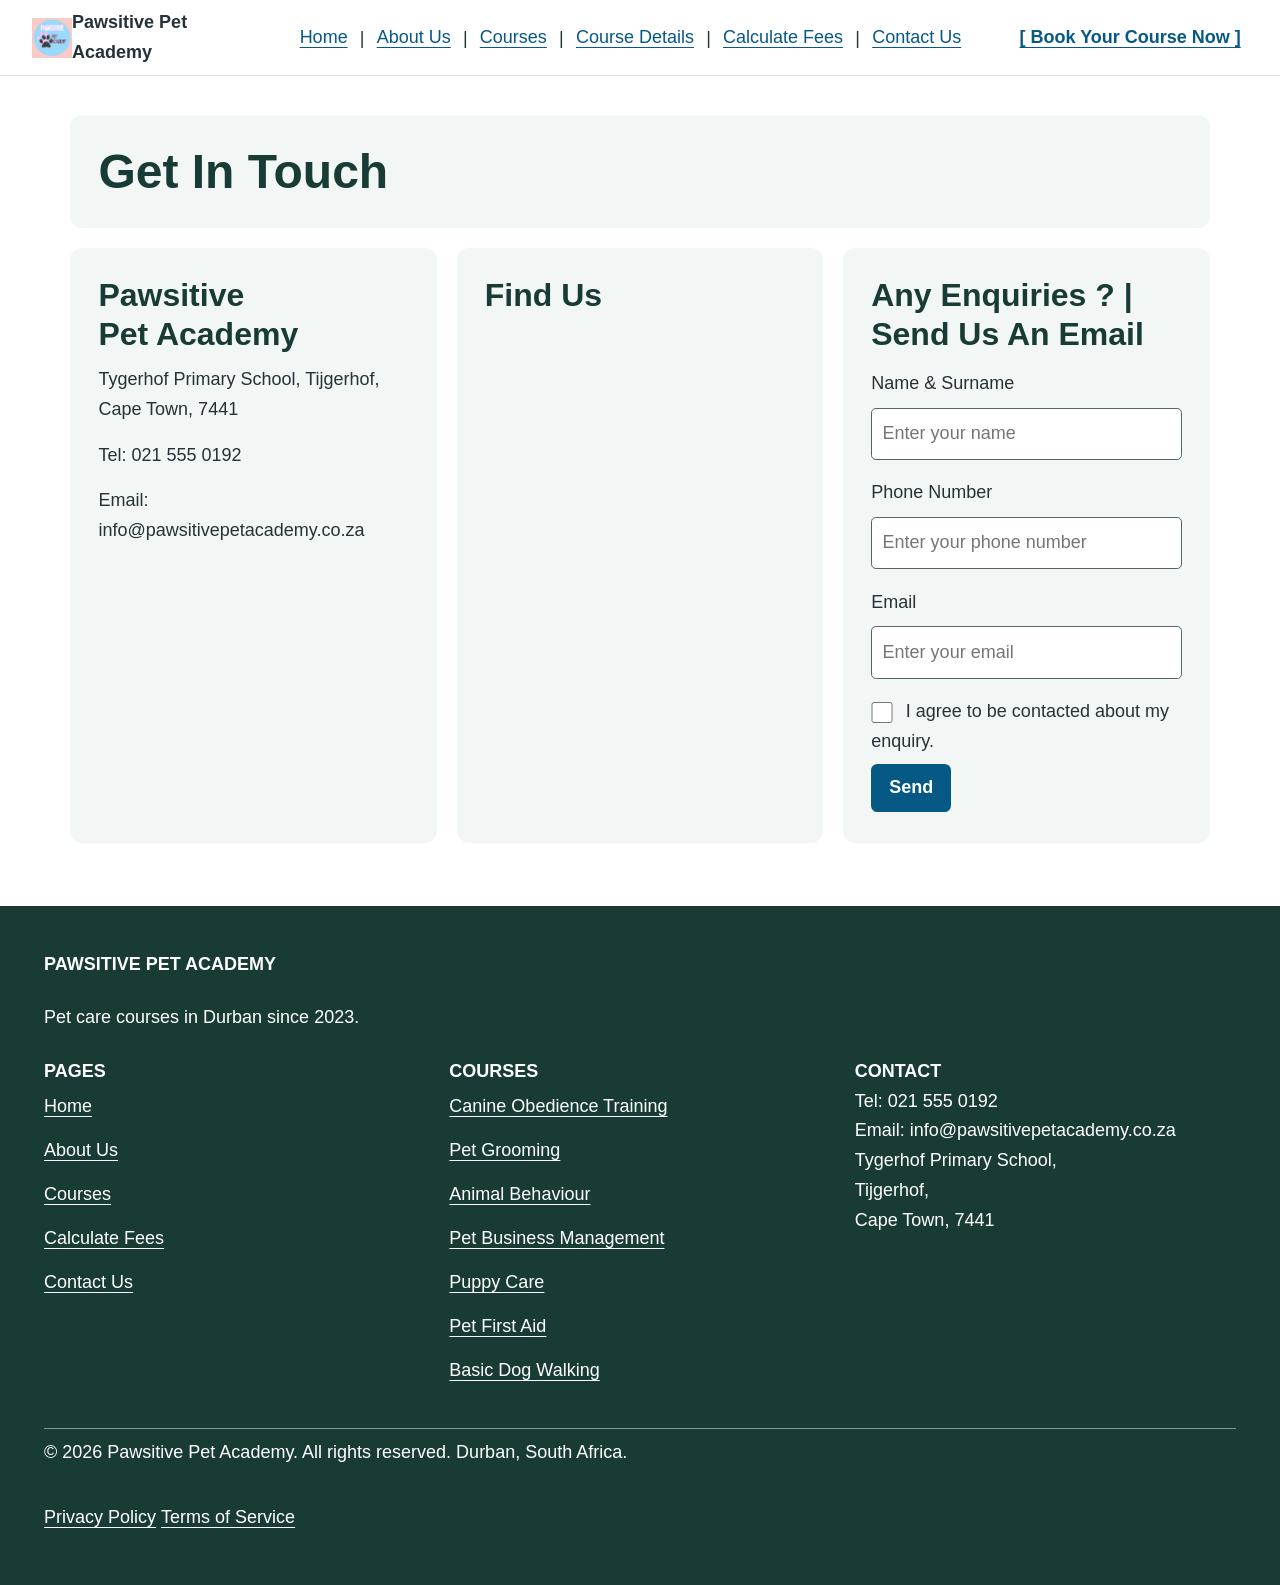
<file: contact.html>
<!DOCTYPE html>
<html lang="en">
<head>
<meta charset="UTF-8">
<meta name="viewport" content="width=device-width, initial-scale=1.0">
<link rel="stylesheet" href="./styles.css">
<title>Contact Us — Pawsitive Pet Academy</title>
</head>
<body>
<!-- Shared site header and navigation -->

<table width="100%" cellpadding="10" cellspacing="0">
  <tr>
    <td width="30%">
      <table cellpadding="0" cellspacing="0">
        <tr>
          <td><img src="./images/xhaw logo.jpeg" alt="Pawsitive Pet Academy Logo" height="40" style="width:auto; max-width:100%;"></td>
          <td><b>Pawsitive Pet Academy</b></td>
        </tr>
      </table>
    </td>
    <td width="50%">
      <nav aria-label="Main navigation">
      <a href="./index.html#home">Home</a> |
      <a href="./about.html#about">About Us</a> |
      <a href="./courses.html#courses">Courses</a> |
      <a href="./details.html#course-details">Course Details</a> |
      <a href="./calculate%20fees.html#calculate-fees">Calculate Fees</a> |
      <a href="./contact.html#contact">Contact Us</a>
      </nav>
    </td>
    <td width="20%">
      <a href="courses.html"><b>[ Book Your Course Now ]</b></a>
    </td>
  </tr>
</table>
<hr>

<!-- Contact details, location, and enquiry form -->
<main>

  <section id="contact">
    <h1>Get In Touch</h1>
  </section>

  <section>
    <h2>Pawsitive Pet Academy</h2>
    <p>Tygerhof Primary School, Tijgerhof, Cape Town, 7441</p>
    <p>Tel: 021 555 0192</p>
    <p>Email: info@pawsitivepetacademy.co.za</p>
  </section>

  <section>
    <h2>Find Us</h2>
    <iframe src="https://www.google.com/maps/embed?pb=!1m18!1m12!1m3!1d130026.38514318413!2d18.320801930528418!3d-33.89214244600137!2m3!1f0!2f0!3f0!3m2!1i1024!2i768!4f13.1!3m3!1m2!1s0x1dcc5f288b1e61df%3A0xccf67514e1ede96e!2sPawFect%20Pups%20school%20for%20puppies%20%26%20dogs!5e0!3m2!1sen!2sza!4v1788287955569!5m2!1sen!2sza" width="600" height="450" style="border:0;" allowfullscreen="" loading="lazy" referrerpolicy="strict-origin-when-cross-origin"></iframe>
  </section>

  <section>
    <h2>Any Enquiries ? | 
      Send Us An Email
    </h2>
    <form>
      <label for="name">Name & Surname</label><br>
      <input type="text" id="name" name="name" placeholder="Enter your name"><br>

      <label for="phone">Phone Number</label><br>
      <input type="tel" id="phone" name="phone" placeholder="Enter your phone number"><br>

      <label for="email">Email</label><br>
      <input type="email" id="email" name="email" placeholder="Enter your email"><br>

      <label>
        <input type="checkbox" id="consent" name="consent">
        I agree to be contacted about my enquiry.
      </label><br>

      <button type="submit">Send</button>
    </form>
  </section>

</main>

<!-- Shared site footer -->
<footer class="footer">
  <table class="footer-table">
    <tr>
      <td colspan="4">
        <div class="footer-heading">PAWSITIVE PET ACADEMY</div>
      </td>
    </tr>
    <tr>
      <td colspan="4">
        <div class="footer-text">Pet care courses in Durban since 2023.</div>
      </td>
    </tr>
    <tr>
      <td width="25%">
        <div class="footer-heading">PAGES</div>
        <div class="footer-text">
          <a href="./index.html">Home</a><br>
          <a href="./about.html">About Us</a><br>
          <a href="./courses.html">Courses</a><br>
          <a href="./calculate%20fees.html">Calculate Fees</a><br>
          <a href="./contact.html">Contact Us</a>
        </div>
      </td>
      <td width="25%">
        <div class="footer-heading">COURSES</div>
        <div class="footer-text">
          <a href="./details.html">Canine Obedience Training</a><br>
          <a href="./pet-grooming.html">Pet Grooming</a><br>
          <a href="./animal-behaviour.html">Animal Behaviour</a><br>
          <a href="./pet-business-management.html">Pet Business Management</a><br>
          <a href="./puppy-care.html">Puppy Care</a><br>
          <a href="./pet-first-aid.html">Pet First Aid</a><br>
          <a href="./basic-dog-walking.html">Basic Dog Walking</a>
        </div>
      </td>
      <td width="25%">
        <div class="footer-heading">CONTACT</div>
        <div class="footer-text">
          Tel: 021 555 0192<br>
          Email: info@pawsitivepetacademy.co.za<br>
          Tygerhof Primary School,<br>
          Tijgerhof,<br>
          Cape Town, 7441
        </div>
      </td>
      <td width="25%"></td>
    </tr>
    <tr>
      <td colspan="4">
        <hr>
        <div class="copyright">
          &copy; 2026 Pawsitive Pet Academy. All rights reserved. Durban, South Africa.<br><br>
          <a href="./contact.html">Privacy Policy</a>
          <a href="./contact.html">Terms of Service</a>
        </div>
      </td>
    </tr>
  </table>
</footer>

</body>
</html>
</file>
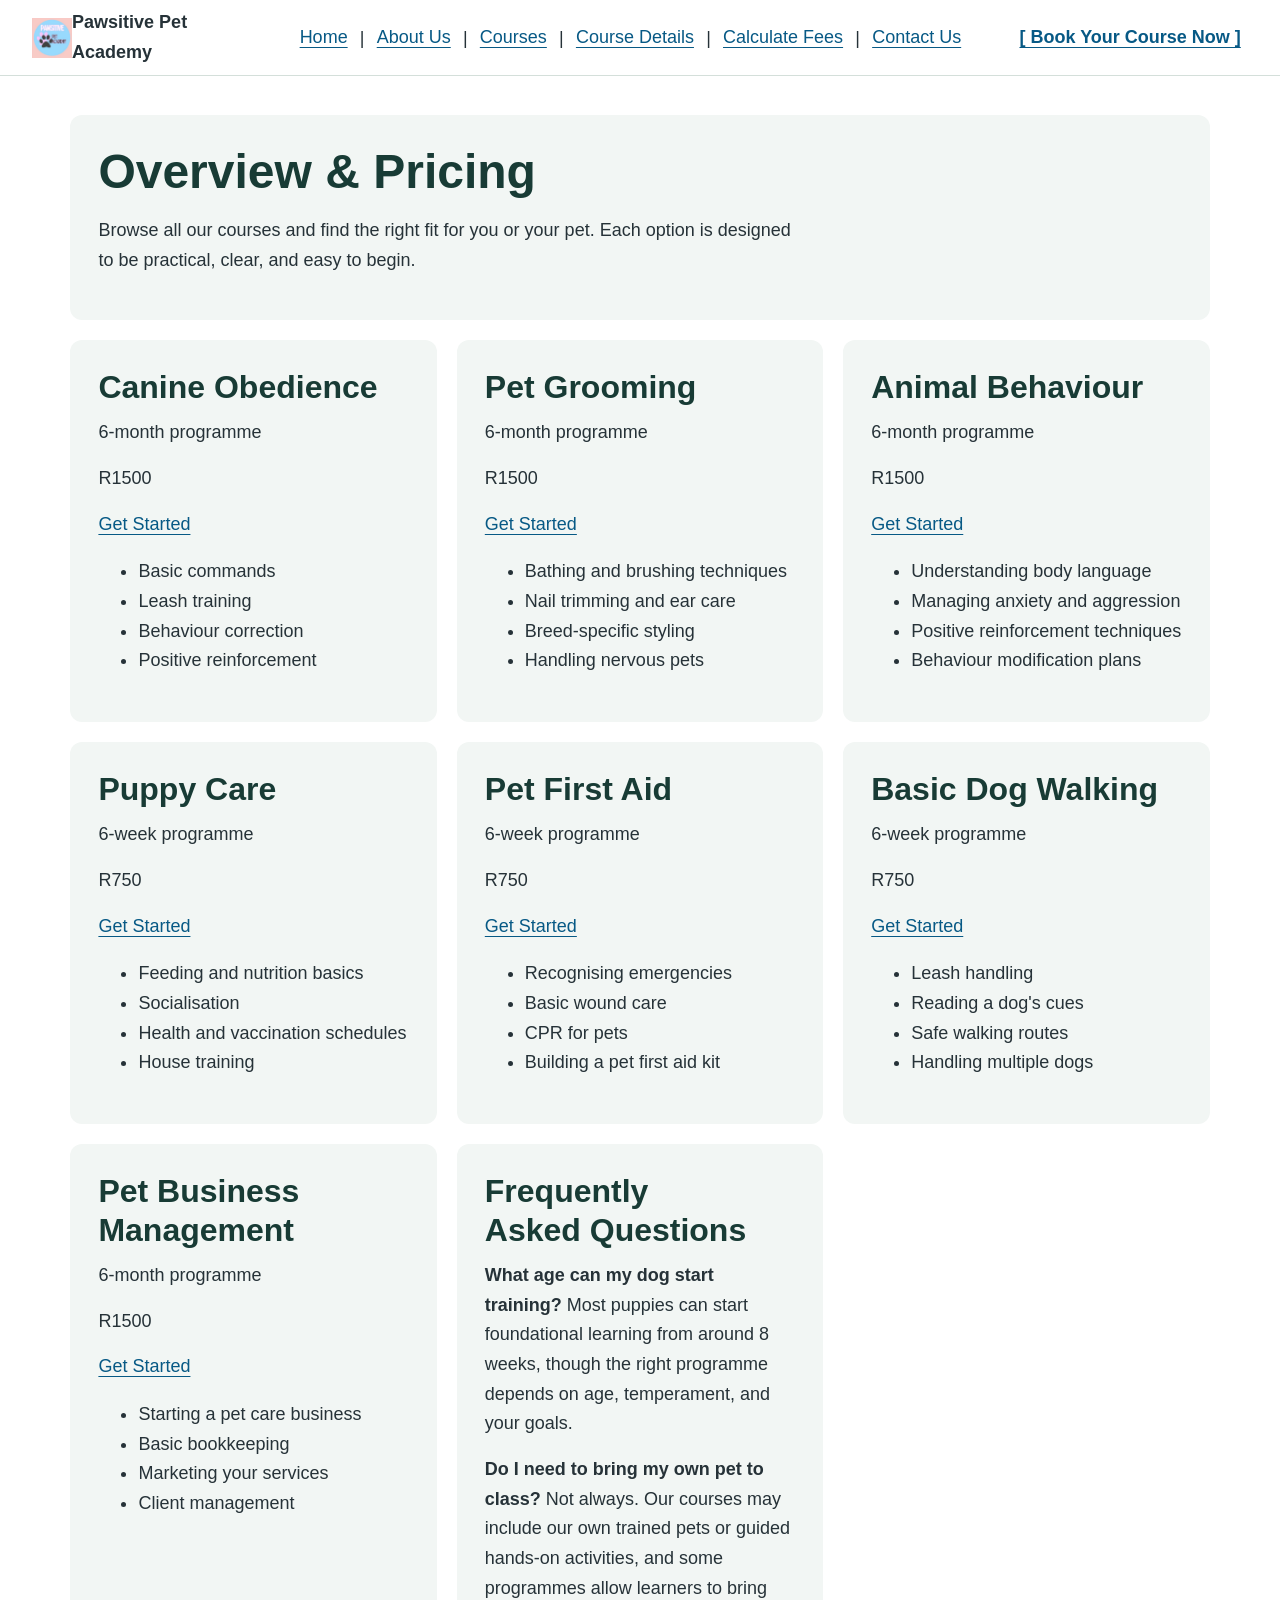
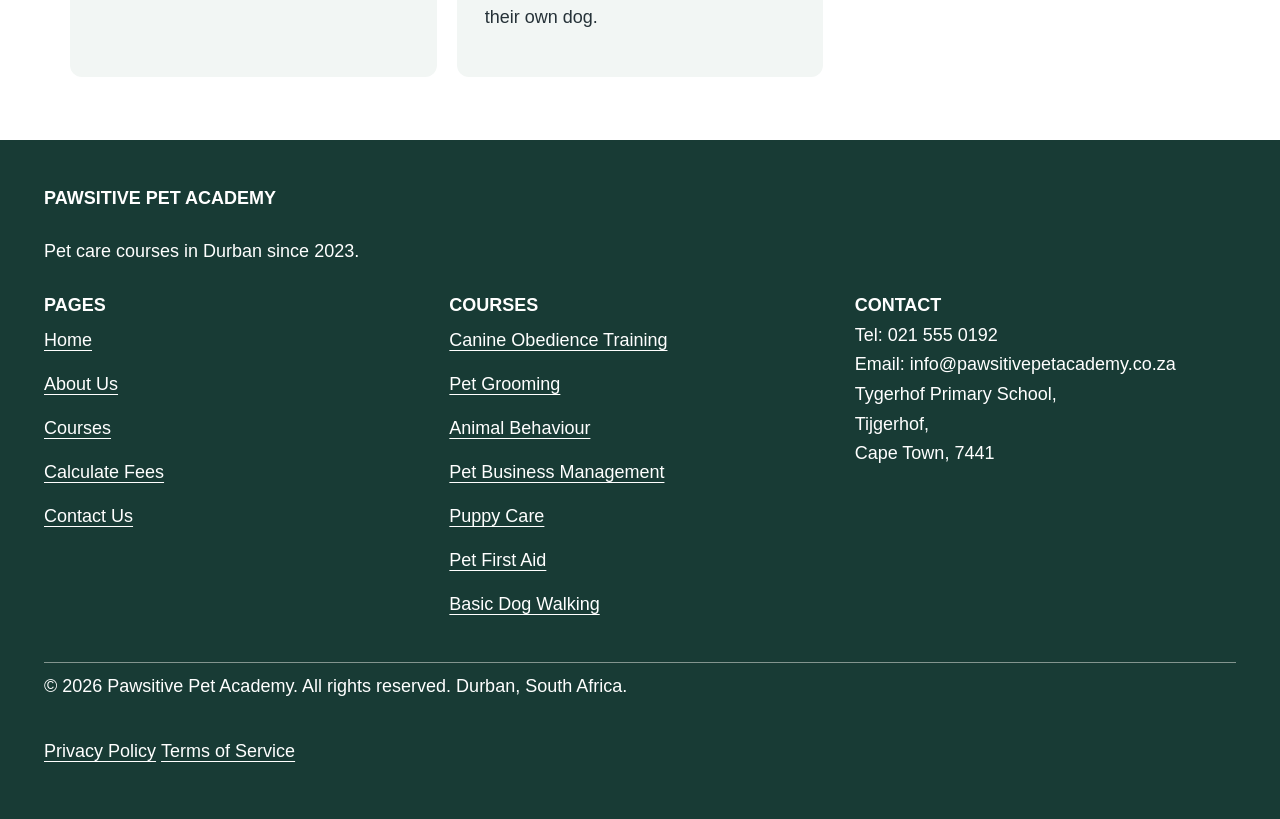
<file: courses.html>
<!DOCTYPE html>
<html lang="en">
<head>
  <meta charset="UTF-8">
  <meta name="viewport" content="width=device-width, initial-scale=1.0">
  <link rel="stylesheet" href="./styles.css">
  <!-- Responsive layout references: https://www.w3schools.com/css/css_grid.asp and https://www.w3schools.com/css/css_rwd_mediaqueries.asp -->
  <title>Courses — Pawsitive Pet Academy</title>
</head>
<body>
  <!-- Shared site header and navigation -->
  <table width="100%" cellpadding="10" cellspacing="0">
    <tr>
      <td width="30%">
        <table cellpadding="0" cellspacing="0">
          <tr>
            <td><img src="./images/xhaw logo.jpeg" alt="Pawsitive Pet Academy Logo" height="40" style="width:auto; max-width:100%;"></td>
            <td><b>Pawsitive Pet Academy</b></td>
          </tr>
        </table>
      </td>
      <td width="50%">
        <!-- Semantic navigation reference: https://www.w3schools.com/html/html5_semantic_elements.asp -->
        <nav aria-label="Main navigation">
        <a href="./index.html#home">Home</a> |
        <a href="./about.html#about">About Us</a> |
        <a href="./courses.html#courses">Courses</a> |
        <a href="./details.html#course-details">Course Details</a> |
        <a href="./calculate%20fees.html#calculate-fees">Calculate Fees</a> |
        <a href="./contact.html#contact">Contact Us</a>
        </nav>
      </td>
      <td width="20%">
        <a href="courses.html"><b>[ Book Your Course Now ]</b></a>
      </td>
    </tr>
  </table>
  <hr>

  <!-- Course catalogue and frequently asked questions -->
  <!-- Semantic page structure reference: https://www.w3schools.com/html/html5_semantic_elements.asp -->
  <main>
    <section id="courses">
      <h1>Overview &amp; Pricing</h1>
      <p>Browse all our courses and find the right fit for you or your pet. Each option is designed to be practical, clear, and easy to begin.</p>
    </section>

    <!-- Individual course options -->
    <!-- Each course uses a section heading and a list for its included topics. -->
    <section>
      <h2>Canine Obedience</h2>
      <p>6-month programme</p>
      <p>R1500</p>
      <a href="details.html">Get Started</a>
      <ul>
        <li>Basic commands</li>
        <li>Leash training</li>
        <li>Behaviour correction</li>
        <li>Positive reinforcement</li>
      </ul>
    </section>

    <section>
      <h2>Pet Grooming</h2>
      <p>6-month programme</p>
      <p>R1500</p>
      <a href="pet-grooming.html">Get Started</a>
      <ul>
        <li>Bathing and brushing techniques</li>
        <li>Nail trimming and ear care</li>
        <li>Breed-specific styling</li>
        <li>Handling nervous pets</li>
      </ul>
    </section>

    <section>
      <h2>Animal Behaviour</h2>
      <p>6-month programme</p>
      <p>R1500</p>
      <a href="animal-behaviour.html">Get Started</a>
      <ul>
        <li>Understanding body language</li>
        <li>Managing anxiety and aggression</li>
        <li>Positive reinforcement techniques</li>
        <li>Behaviour modification plans</li>
      </ul>
    </section>

    <section>
      <h2>Puppy Care</h2>
      <p>6-week programme</p>
      <p>R750</p>
      <a href="puppy-care.html">Get Started</a>
      <ul>
        <li>Feeding and nutrition basics</li>
        <li>Socialisation</li>
        <li>Health and vaccination schedules</li>
        <li>House training</li>
      </ul>
    </section>

    <section>
      <h2>Pet First Aid</h2>
      <p>6-week programme</p>
      <p>R750</p>
      <a href="pet-first-aid.html">Get Started</a>
      <ul>
        <li>Recognising emergencies</li>
        <li>Basic wound care</li>
        <li>CPR for pets</li>
        <li>Building a pet first aid kit</li>
      </ul>
    </section>

    <section>
      <h2>Basic Dog Walking</h2>
      <p>6-week programme</p>
      <p>R750</p>
      <a href="basic-dog-walking.html">Get Started</a>
      <ul>
        <li>Leash handling</li>
        <li>Reading a dog's cues</li>
        <li>Safe walking routes</li>
        <li>Handling multiple dogs</li>
      </ul>
    </section>

    <section>
      <h2>Pet Business Management</h2>
      <p>6-month programme</p>
      <p>R1500</p>
      <a href="pet-business-management.html">Get Started</a>
      <ul>
        <li>Starting a pet care business</li>
        <li>Basic bookkeeping</li>
        <li>Marketing your services</li>
        <li>Client management</li>
      </ul>
    </section>

    <!-- Common course questions -->
    <section>
      <h2>Frequently Asked Questions</h2>
      <p><strong>What age can my dog start training?</strong> Most puppies can start foundational learning from around 8 weeks, though the right programme depends on age, temperament, and your goals.</p>
      <p><strong>Do I need to bring my own pet to class?</strong> Not always. Our courses may include our own trained pets or guided hands-on activities, and some programmes allow learners to bring their own dog.</p>
    </section>
  </main>

  <!-- Shared site footer -->
  <footer class="footer">
    <table class="footer-table">
      <tr>
        <td colspan="4">
          <div class="footer-heading">PAWSITIVE PET ACADEMY</div>
        </td>
      </tr>
      <tr>
        <td colspan="4">
          <div class="footer-text">Pet care courses in Durban since 2023.</div>
        </td>
      </tr>
      <tr>
        <td width="25%">
          <div class="footer-heading">PAGES</div>
          <div class="footer-text">
            <a href="./index.html">Home</a><br>
            <a href="./about.html">About Us</a><br>
            <a href="./courses.html">Courses</a><br>
            <a href="./calculate%20fees.html">Calculate Fees</a><br>
            <a href="./contact.html">Contact Us</a>
          </div>
        </td>
        <td width="25%">
          <div class="footer-heading">COURSES</div>
          <div class="footer-text">
            <a href="./details.html">Canine Obedience Training</a><br>
            <a href="./pet-grooming.html">Pet Grooming</a><br>
            <a href="./animal-behaviour.html">Animal Behaviour</a><br>
            <a href="./pet-business-management.html">Pet Business Management</a><br>
            <a href="./puppy-care.html">Puppy Care</a><br>
            <a href="./pet-first-aid.html">Pet First Aid</a><br>
            <a href="./basic-dog-walking.html">Basic Dog Walking</a>
          </div>
        </td>
        <td width="25%">
          <div class="footer-heading">CONTACT</div>
          <div class="footer-text">
            Tel: 021 555 0192<br>
            Email: info@pawsitivepetacademy.co.za<br>
            Tygerhof Primary School,<br>
            Tijgerhof,<br>
            Cape Town, 7441
          </div>
        </td>
        <td width="25%"></td>
      </tr>
      <tr>
        <td colspan="4">
          <hr>
          <div class="copyright">
            &copy; 2026 Pawsitive Pet Academy. All rights reserved. Durban, South Africa.<br><br>
            <a href="./contact.html">Privacy Policy</a>
            <a href="./contact.html">Terms of Service</a>
          </div>
        </td>
      </tr>
    </table>
  </footer>
</body>
</html>
</file>
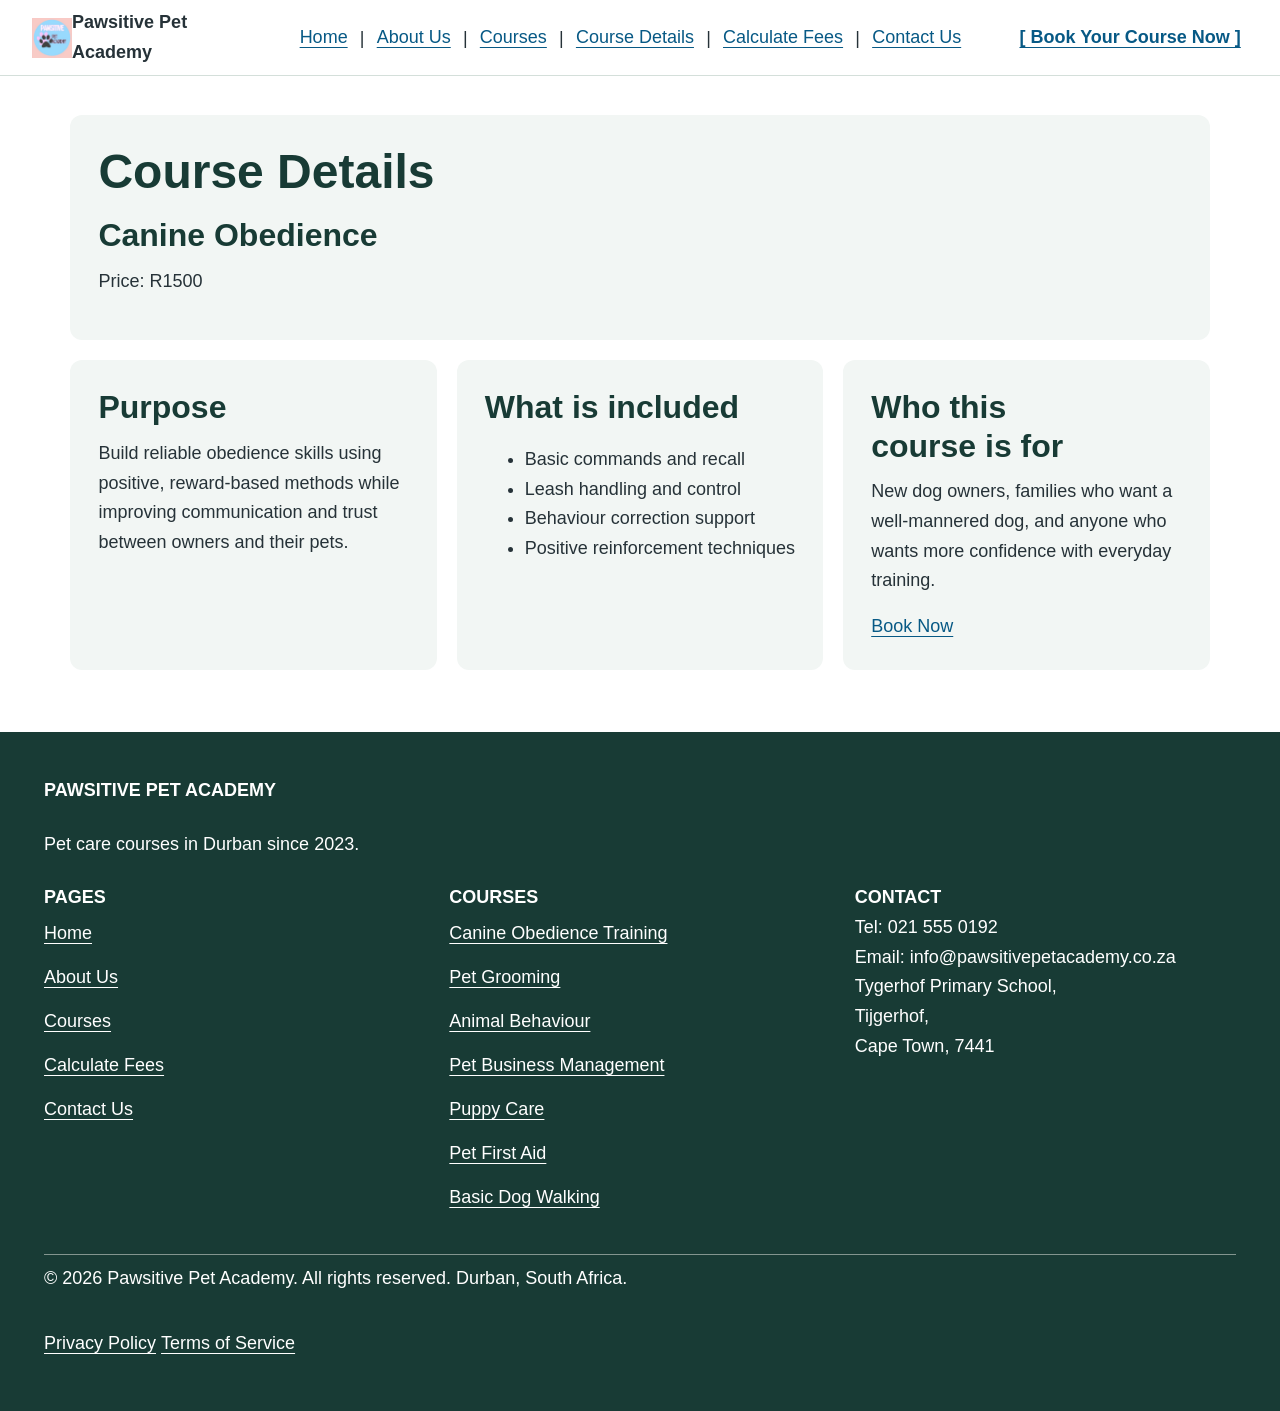
<file: details.html>
<!DOCTYPE html>
<html lang="en">
<head>
  <meta charset="UTF-8">
  <meta name="viewport" content="width=device-width, initial-scale=1.0">
  <link rel="stylesheet" href="./styles.css">
  <title>Canine Obedience Training — Pawsitive Pet Academy</title>
</head>
<body>
  <!-- Shared site header and navigation -->
  <table width="100%" cellpadding="10" cellspacing="0">
    <tr>
      <td width="30%">
        <table cellpadding="0" cellspacing="0">
          <tr>
            <td><img src="./images/xhaw logo.jpeg" alt="Pawsitive Pet Academy Logo" height="40" style="width:auto; max-width:100%;"></td>
            <td><b>Pawsitive Pet Academy</b></td>
          </tr>
        </table>
      </td>
      <td width="50%">
        <nav aria-label="Main navigation">
        <a href="./index.html#home">Home</a> |
        <a href="./about.html#about">About Us</a> |
        <a href="./courses.html#courses">Courses</a> |
        <a href="./details.html#course-details">Course Details</a> |
        <a href="./calculate%20fees.html#calculate-fees">Calculate Fees</a> |
        <a href="./contact.html#contact">Contact Us</a>
        </nav>
      </td>
      <td width="20%">
        <a href="courses.html"><b>[ Book Your Course Now ]</b></a>
      </td>
    </tr>
  </table>
  <hr>

  <!-- Canine Obedience course details -->
  <main>
    <section id="course-details">
      <h1>Course Details</h1>
      <h2>Canine Obedience</h2>
      <p>Price: R1500</p>
    </section>

    <section>
      <h2>Purpose</h2>
      <p>Build reliable obedience skills using positive, reward-based methods while improving communication and trust between owners and their pets.</p>
    </section>

    <section>
      <h2>What is included</h2>
      <ul>
        <li>Basic commands and recall</li>
        <li>Leash handling and control</li>
        <li>Behaviour correction support</li>
        <li>Positive reinforcement techniques</li>
      </ul>
    </section>

    <section>
      <h2>Who this course is for</h2>
      <p>New dog owners, families who want a well-mannered dog, and anyone who wants more confidence with everyday training.</p>
      <a href="calculate%20fees.html">Book Now</a>
    </section>
  </main>

  <!-- Shared site footer -->
  <footer class="footer">
    <table class="footer-table">
      <tr>
        <td colspan="4">
          <div class="footer-heading">PAWSITIVE PET ACADEMY</div>
        </td>
      </tr>
      <tr>
        <td colspan="4">
          <div class="footer-text">Pet care courses in Durban since 2023.</div>
        </td>
      </tr>
      <tr>
        <td width="25%">
          <div class="footer-heading">PAGES</div>
          <div class="footer-text">
            <a href="./index.html">Home</a><br>
            <a href="./about.html">About Us</a><br>
            <a href="./courses.html">Courses</a><br>
            <a href="./calculate%20fees.html">Calculate Fees</a><br>
            <a href="./contact.html">Contact Us</a>
          </div>
        </td>
        <td width="25%">
          <div class="footer-heading">COURSES</div>
          <div class="footer-text">
            <a href="./details.html">Canine Obedience Training</a><br>
            <a href="./pet-grooming.html">Pet Grooming</a><br>
            <a href="./animal-behaviour.html">Animal Behaviour</a><br>
            <a href="./pet-business-management.html">Pet Business Management</a><br>
            <a href="./puppy-care.html">Puppy Care</a><br>
            <a href="./pet-first-aid.html">Pet First Aid</a><br>
            <a href="./basic-dog-walking.html">Basic Dog Walking</a>
          </div>
        </td>
        <td width="25%">
          <div class="footer-heading">CONTACT</div>
          <div class="footer-text">
            Tel: 021 555 0192<br>
            Email: info@pawsitivepetacademy.co.za<br>
            Tygerhof Primary School,<br>
            Tijgerhof,<br>
            Cape Town, 7441
          </div>
        </td>
        <td width="25%"></td>
      </tr>
      <tr>
        <td colspan="4">
          <hr>
          <div class="copyright">
            &copy; 2026 Pawsitive Pet Academy. All rights reserved. Durban, South Africa.<br><br>
            <a href="./contact.html">Privacy Policy</a>
            
            <a href="./contact.html">Terms of Service</a>
          </div>
        </td>
      </tr>
    </table>
  </footer>

</body>
</html>
</file>
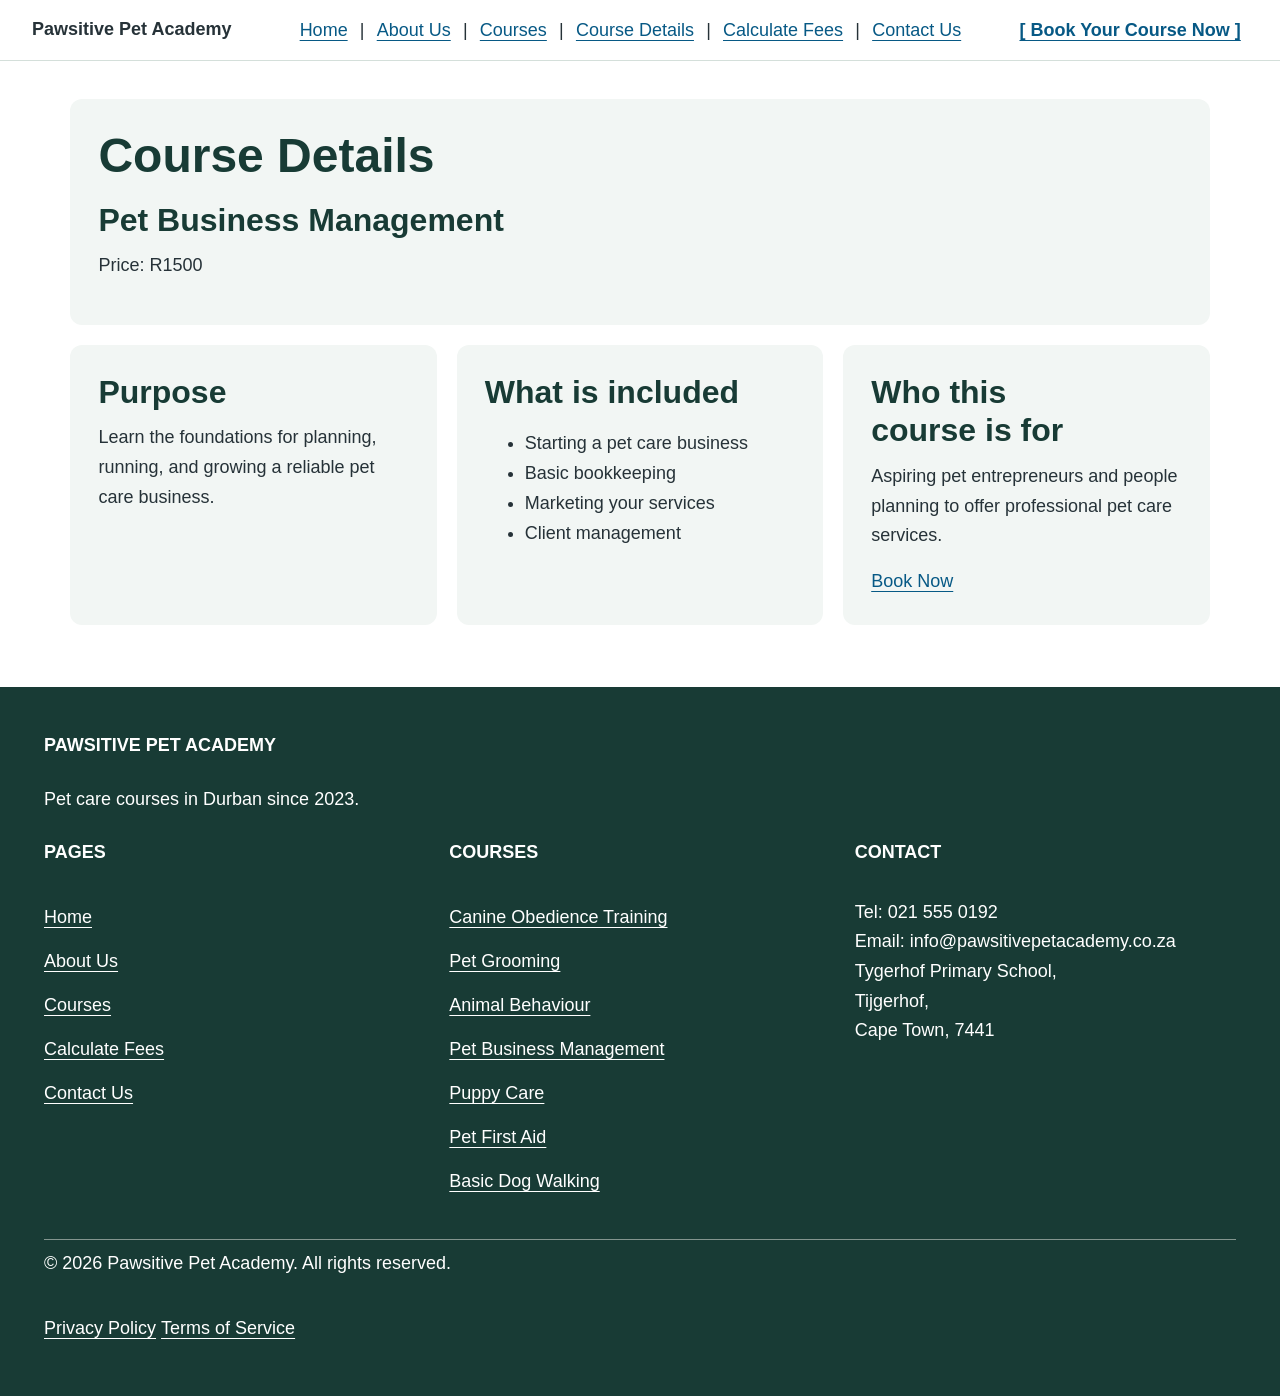
<file: pet-business-management.html>
<!DOCTYPE html>
<html lang="en">
<head>
  <meta charset="UTF-8">
  <meta name="viewport" content="width=device-width, initial-scale=1.0">
  <link rel="stylesheet" href="./styles.css">
  <title>Pet Business Management - Pawsitive Pet Academy</title>
</head>
<body>
  <!-- Shared site header and navigation -->
  <table width="100%" cellpadding="10" cellspacing="0">
    <tr>
      <td width="30%"><b>Pawsitive Pet Academy</b></td>
      <td width="50%">
        <nav aria-label="Main navigation">
        <a href="./index.html#home">Home</a> |
        <a href="./about.html#about">About Us</a> |
        <a href="./courses.html#courses">Courses</a> |
        <a href="./details.html#course-details">Course Details</a> |
        <a href="./calculate%20fees.html#calculate-fees">Calculate Fees</a> |
        <a href="./contact.html#contact">Contact Us</a>
        </nav>
      </td>
      <td width="20%"><a href="./courses.html"><b>[ Book Your Course Now ]</b></a></td>
    </tr>
  </table>
  <hr>

  <!-- Pet Business Management course details -->
  <main>
    <section id="course-details">
      <h1>Course Details</h1>
      <h2>Pet Business Management</h2>
      <p>Price: R1500</p>
    </section>
    <section>
      <h2>Purpose</h2>
      <p>Learn the foundations for planning, running, and growing a reliable pet care business.</p>
    </section>
    <section>
      <h2>What is included</h2>
      <ul>
        <li>Starting a pet care business</li>
        <li>Basic bookkeeping</li>
        <li>Marketing your services</li>
        <li>Client management</li>
      </ul>
    </section>
    <section>
      <h2>Who this course is for</h2>
      <p>Aspiring pet entrepreneurs and people planning to offer professional pet care services.</p>
      <a href="./calculate%20fees.html">Book Now</a>
    </section>
  </main>

  <!-- Shared site footer -->
  <!-- Shared site footer -->
  <footer>
    <table width="100%" cellpadding="10" cellspacing="0">
      <tr><td colspan="4"><b>PAWSITIVE PET ACADEMY</b></td></tr><tr><td colspan="4">Pet care courses in Durban since 2023.</td></tr>
      <tr><td width="25%" valign="top"><b>PAGES</b><br><br><a href="./index.html">Home</a><br><a href="./about.html">About Us</a><br><a href="./courses.html">Courses</a><br><a href="./calculate%20fees.html">Calculate Fees</a><br><a href="./contact.html">Contact Us</a></td>
        <td width="25%" valign="top"><b>COURSES</b><br><br><a href="./details.html">Canine Obedience Training</a><br><a href="./pet-grooming.html">Pet Grooming</a><br><a href="./animal-behaviour.html">Animal Behaviour</a><br><a href="./pet-business-management.html">Pet Business Management</a><br><a href="./puppy-care.html">Puppy Care</a><br><a href="./pet-first-aid.html">Pet First Aid</a><br><a href="./basic-dog-walking.html">Basic Dog Walking</a></td>
        <td width="25%" valign="top"><b>CONTACT</b><br><br>Tel: 021 555 0192<br>Email: info@pawsitivepetacademy.co.za<br>Tygerhof Primary School,<br>Tijgerhof,<br>Cape Town, 7441</td><td width="25%"></td></tr>
      <tr><td colspan="4"><hr>&copy; 2026 Pawsitive Pet Academy. All rights reserved.<br><br><a href="./contact.html">Privacy Policy</a> <a href="./contact.html">Terms of Service</a></td></tr>
    </table>
  </footer>
</body>
</html>
</file>
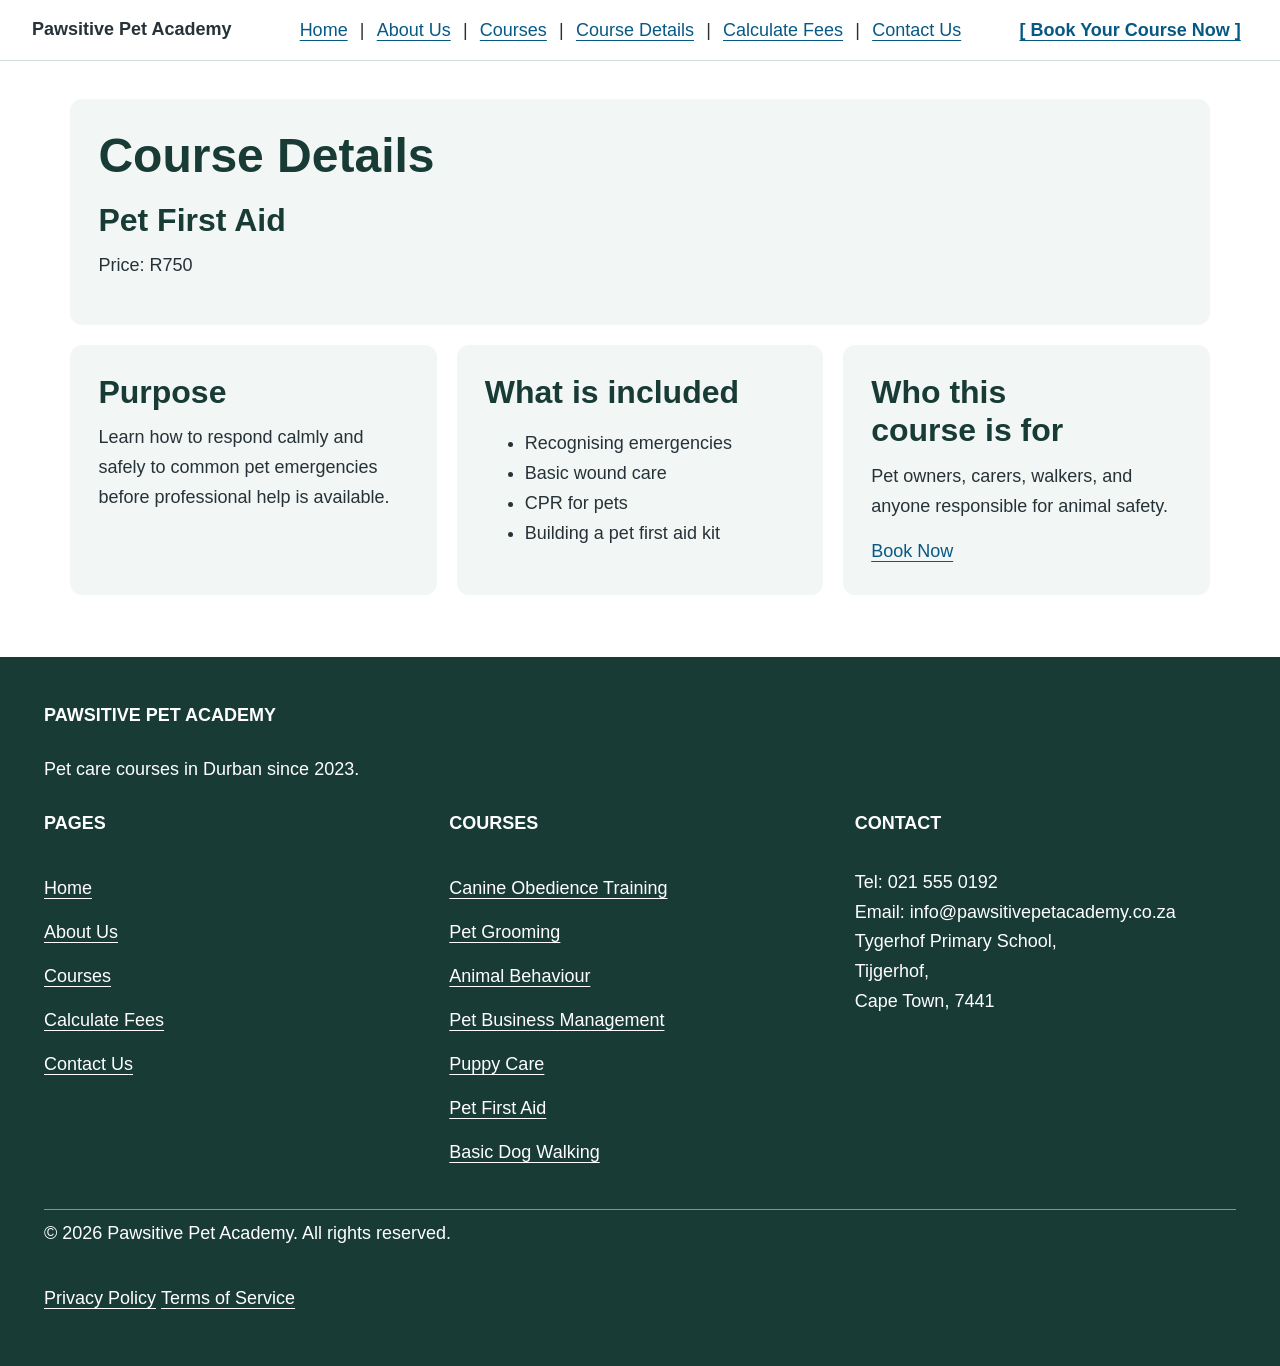
<file: pet-first-aid.html>
<!DOCTYPE html>
<html lang="en">
<head>
  <meta charset="UTF-8">
  <meta name="viewport" content="width=device-width, initial-scale=1.0">
  <link rel="stylesheet" href="./styles.css">
  <title>Pet First Aid - Pawsitive Pet Academy</title>
</head>
<body>
  <!-- Shared site header and navigation -->
  <table width="100%" cellpadding="10" cellspacing="0">
    <tr>
      <td width="30%"><b>Pawsitive Pet Academy</b></td>
      <td width="50%">
        <nav aria-label="Main navigation">
        <a href="./index.html#home">Home</a> |
        <a href="./about.html#about">About Us</a> |
        <a href="./courses.html#courses">Courses</a> |
        <a href="./details.html#course-details">Course Details</a> |
        <a href="./calculate%20fees.html#calculate-fees">Calculate Fees</a> |
        <a href="./contact.html#contact">Contact Us</a>
        </nav>
      </td>
      <td width="20%"><a href="./courses.html"><b>[ Book Your Course Now ]</b></a></td>
    </tr>
  </table>
  <hr>

  <!-- Pet First Aid course details -->
  <main>
    <section id="course-details">
      <h1>Course Details</h1>
      <h2>Pet First Aid</h2>
      <p>Price: R750</p>
    </section>
    <section>
      <h2>Purpose</h2>
      <p>Learn how to respond calmly and safely to common pet emergencies before professional help is available.</p>
    </section>
    <section>
      <h2>What is included</h2>
      <ul>
        <li>Recognising emergencies</li>
        <li>Basic wound care</li>
        <li>CPR for pets</li>
        <li>Building a pet first aid kit</li>
      </ul>
    </section>
    <section>
      <h2>Who this course is for</h2>
      <p>Pet owners, carers, walkers, and anyone responsible for animal safety.</p>
      <a href="./calculate%20fees.html">Book Now</a>
    </section>
  </main>

  <!-- Shared site footer -->
  <!-- Shared site footer -->
  <footer>
    <table width="100%" cellpadding="10" cellspacing="0">
      <tr><td colspan="4"><b>PAWSITIVE PET ACADEMY</b></td></tr><tr><td colspan="4">Pet care courses in Durban since 2023.</td></tr>
      <tr><td width="25%" valign="top"><b>PAGES</b><br><br><a href="./index.html">Home</a><br><a href="./about.html">About Us</a><br><a href="./courses.html">Courses</a><br><a href="./calculate%20fees.html">Calculate Fees</a><br><a href="./contact.html">Contact Us</a></td>
        <td width="25%" valign="top"><b>COURSES</b><br><br><a href="./details.html">Canine Obedience Training</a><br><a href="./pet-grooming.html">Pet Grooming</a><br><a href="./animal-behaviour.html">Animal Behaviour</a><br><a href="./pet-business-management.html">Pet Business Management</a><br><a href="./puppy-care.html">Puppy Care</a><br><a href="./pet-first-aid.html">Pet First Aid</a><br><a href="./basic-dog-walking.html">Basic Dog Walking</a></td>
        <td width="25%" valign="top"><b>CONTACT</b><br><br>Tel: 021 555 0192<br>Email: info@pawsitivepetacademy.co.za<br>Tygerhof Primary School,<br>Tijgerhof,<br>Cape Town, 7441</td><td width="25%"></td></tr>
      <tr><td colspan="4"><hr>&copy; 2026 Pawsitive Pet Academy. All rights reserved.<br><br><a href="./contact.html">Privacy Policy</a> <a href="./contact.html">Terms of Service</a></td></tr>
    </table>
  </footer>
</body>
</html>
</file>
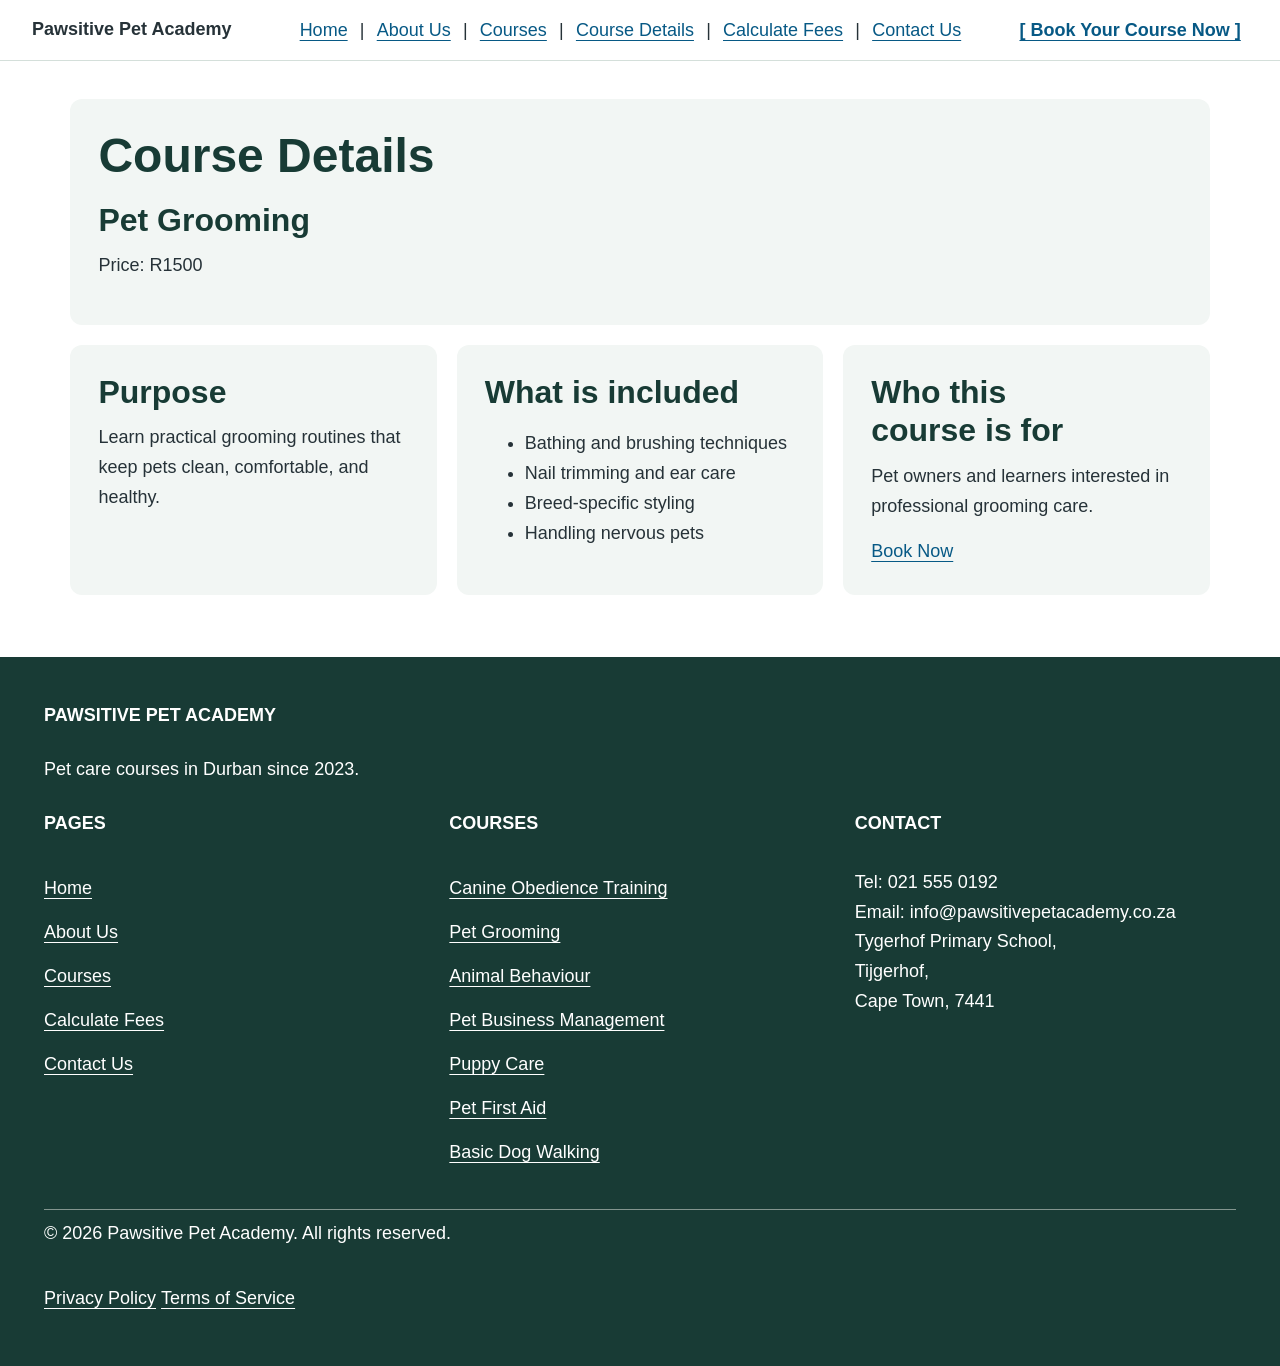
<file: pet-grooming.html>
<!DOCTYPE html>
<html lang="en">
<head>
  <meta charset="UTF-8">
  <meta name="viewport" content="width=device-width, initial-scale=1.0">
  <link rel="stylesheet" href="./styles.css">
  <title>Pet Grooming - Pawsitive Pet Academy</title>
</head>
<body>
  <!-- Shared site header and navigation -->
  <table width="100%" cellpadding="10" cellspacing="0">
    <tr>
      <td width="30%"><b>Pawsitive Pet Academy</b></td>
      <td width="50%">
        <nav aria-label="Main navigation">
        <a href="./index.html#home">Home</a> |
        <a href="./about.html#about">About Us</a> |
        <a href="./courses.html#courses">Courses</a> |
        <a href="./details.html#course-details">Course Details</a> |
        <a href="./calculate%20fees.html#calculate-fees">Calculate Fees</a> |
        <a href="./contact.html#contact">Contact Us</a>
        </nav>
      </td>
      <td width="20%"><a href="./courses.html"><b>[ Book Your Course Now ]</b></a></td>
    </tr>
  </table>
  <hr>

  <!-- Pet Grooming course details -->
  <main>
    <section id="course-details">
      <h1>Course Details</h1>
      <h2>Pet Grooming</h2>
      <p>Price: R1500</p>
    </section>
    <section>
      <h2>Purpose</h2>
      <p>Learn practical grooming routines that keep pets clean, comfortable, and healthy.</p>
    </section>
    <section>
      <h2>What is included</h2>
      <ul>
        <li>Bathing and brushing techniques</li>
        <li>Nail trimming and ear care</li>
        <li>Breed-specific styling</li>
        <li>Handling nervous pets</li>
      </ul>
    </section>
    <section>
      <h2>Who this course is for</h2>
      <p>Pet owners and learners interested in professional grooming care.</p>
      <a href="./calculate%20fees.html">Book Now</a>
    </section>
  </main>

  <!-- Shared site footer -->
  <!-- Shared site footer -->
  <footer>
    <table width="100%" cellpadding="10" cellspacing="0">
      <tr><td colspan="4"><b>PAWSITIVE PET ACADEMY</b></td></tr>
      <tr><td colspan="4">Pet care courses in Durban since 2023.</td></tr>
      <tr>
        <td width="25%" valign="top"><b>PAGES</b><br><br>
          <a href="./index.html">Home</a><br>
          <a href="./about.html">About Us</a><br>
          <a href="./courses.html">Courses</a><br>
          <a href="./calculate%20fees.html">Calculate Fees</a><br>
          <a href="./contact.html">Contact Us</a>
        </td>
        <td width="25%" valign="top"><b>COURSES</b><br><br>
          <a href="./details.html">Canine Obedience Training</a><br>
          <a href="./pet-grooming.html">Pet Grooming</a><br>
          <a href="./animal-behaviour.html">Animal Behaviour</a><br>
          <a href="./pet-business-management.html">Pet Business Management</a><br>
          <a href="./puppy-care.html">Puppy Care</a><br>
          <a href="./pet-first-aid.html">Pet First Aid</a><br>
          <a href="./basic-dog-walking.html">Basic Dog Walking</a>
        </td>
        <td width="25%" valign="top"><b>CONTACT</b><br><br>
          Tel: 021 555 0192<br>
          Email: info@pawsitivepetacademy.co.za<br>
          Tygerhof Primary School,<br>
          Tijgerhof,<br>
          Cape Town, 7441
        </td>
        <td width="25%"></td>
      </tr>
      <tr><td colspan="4"><hr>&copy; 2026 Pawsitive Pet Academy. All rights reserved.<br><br>
        <a href="./contact.html">Privacy Policy</a>
        <a href="./contact.html">Terms of Service</a>
      </td></tr>
    </table>
  </footer>
</body>
</html>
</file>
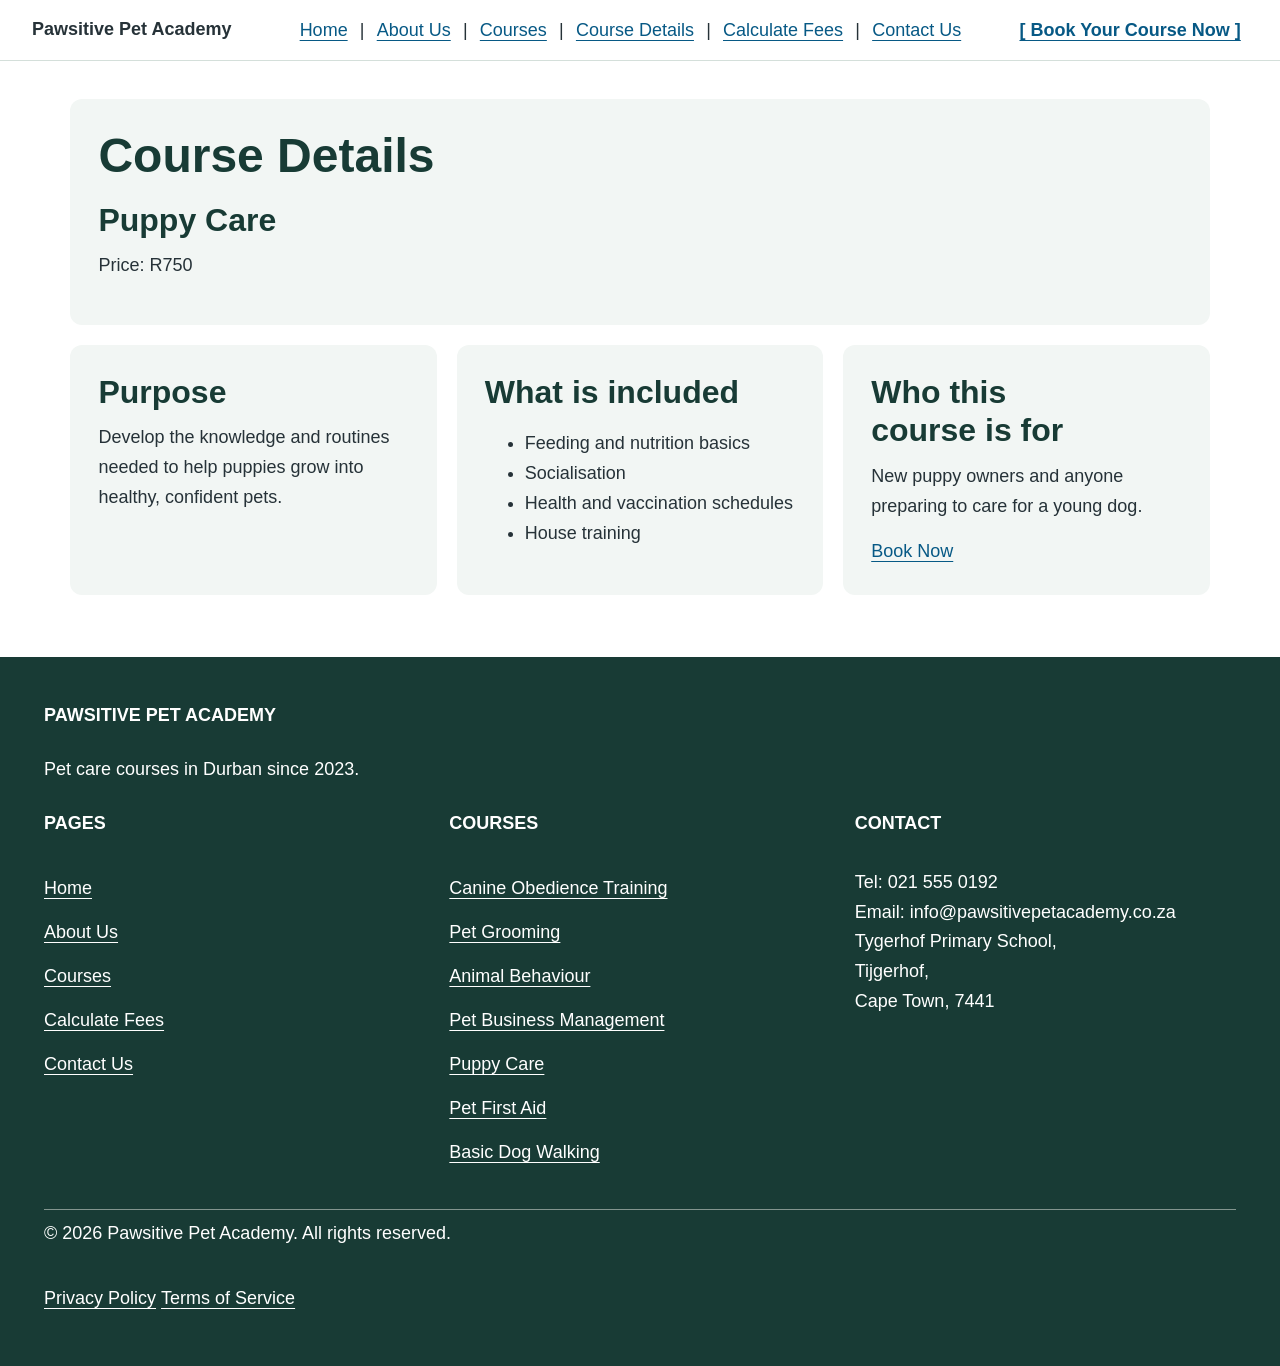
<file: puppy-care.html>
<!DOCTYPE html>
<html lang="en">
<head>
  <meta charset="UTF-8">
  <meta name="viewport" content="width=device-width, initial-scale=1.0">
  <link rel="stylesheet" href="./styles.css">
  <title>Puppy Care - Pawsitive Pet Academy</title>
</head>
<body>
  <!-- Shared site header and navigation -->
  <table width="100%" cellpadding="10" cellspacing="0">
    <tr>
      <td width="30%"><b>Pawsitive Pet Academy</b></td>
      <td width="50%">
        <nav aria-label="Main navigation">
        <a href="./index.html#home">Home</a> |
        <a href="./about.html#about">About Us</a> |
        <a href="./courses.html#courses">Courses</a> |
        <a href="./details.html#course-details">Course Details</a> |
        <a href="./calculate%20fees.html#calculate-fees">Calculate Fees</a> |
        <a href="./contact.html#contact">Contact Us</a>
        </nav>
      </td>
      <td width="20%"><a href="./courses.html"><b>[ Book Your Course Now ]</b></a></td>
    </tr>
  </table>
  <hr>

  <!-- Puppy Care course details -->
  <main>
    <section id="course-details">
      <h1>Course Details</h1>
      <h2>Puppy Care</h2>
      <p>Price: R750</p>
    </section>
    <section>
      <h2>Purpose</h2>
      <p>Develop the knowledge and routines needed to help puppies grow into healthy, confident pets.</p>
    </section>
    <section>
      <h2>What is included</h2>
      <ul>
        <li>Feeding and nutrition basics</li>
        <li>Socialisation</li>
        <li>Health and vaccination schedules</li>
        <li>House training</li>
      </ul>
    </section>
    <section>
      <h2>Who this course is for</h2>
      <p>New puppy owners and anyone preparing to care for a young dog.</p>
      <a href="./calculate%20fees.html">Book Now</a>
    </section>
  </main>

  <!-- Shared site footer -->
  <!-- Shared site footer -->
  <footer>
    <table width="100%" cellpadding="10" cellspacing="0">
      <tr><td colspan="4"><b>PAWSITIVE PET ACADEMY</b></td></tr>
      <tr><td colspan="4">Pet care courses in Durban since 2023.</td></tr>
      <tr><td width="25%" valign="top"><b>PAGES</b><br><br><a href="./index.html">Home</a><br><a href="./about.html">About Us</a><br><a href="./courses.html">Courses</a><br><a href="./calculate%20fees.html">Calculate Fees</a><br><a href="./contact.html">Contact Us</a></td>
        <td width="25%" valign="top"><b>COURSES</b><br><br><a href="./details.html">Canine Obedience Training</a><br><a href="./pet-grooming.html">Pet Grooming</a><br><a href="./animal-behaviour.html">Animal Behaviour</a><br><a href="./pet-business-management.html">Pet Business Management</a><br><a href="./puppy-care.html">Puppy Care</a><br><a href="./pet-first-aid.html">Pet First Aid</a><br><a href="./basic-dog-walking.html">Basic Dog Walking</a></td>
        <td width="25%" valign="top"><b>CONTACT</b><br><br>Tel: 021 555 0192<br>Email: info@pawsitivepetacademy.co.za<br>Tygerhof Primary School,<br>Tijgerhof,<br>Cape Town, 7441</td><td width="25%"></td></tr>
      <tr><td colspan="4"><hr>&copy; 2026 Pawsitive Pet Academy. All rights reserved.<br><br><a href="./contact.html">Privacy Policy</a> <a href="./contact.html">Terms of Service</a></td></tr>
    </table>
  </footer>
</body>
</html>
</file>
<file: styles.css>
:root {
  color-scheme: light;
  --color-text: #263238;
  --color-heading: #183b35;
  --color-link: #075985;
  --color-link-hover: #0c4a6e;
  --color-focus: #b45309;
  --color-surface: #f2f6f4;
  --color-surface-alt: #e7f0ed;
  --color-footer: #183b35;
  --content-width: 76rem;
}

*,
*::before,
*::after {
  box-sizing: border-box;
}

html {
  font-size: 100%;
  scroll-behavior: smooth;
}

body {
  width: 100%;
  margin: 0;
  color: var(--color-text);
  background: #fff;
  font-family: Arial, Helvetica, sans-serif;
  font-size: clamp(1rem, 0.96rem + 0.25vw, 1.125rem);
  line-height: 1.65;
  overflow-wrap: anywhere;
}

h1,
h2,
h3 {
  color: var(--color-heading);
  line-height: 1.2;
  text-wrap: balance;
}

h1 {
  margin-block: 0 1rem;
  font-size: clamp(2rem, 1.6rem + 2vw, 3rem);
}

h2 {
  margin-block: 0 0.75rem;
  font-size: clamp(1.5rem, 1.25rem + 1vw, 2rem);
}

h3 {
  font-size: 1.25rem;
}

p,
li {
  max-width: 70ch;
}

p {
  margin-block: 0 1rem;
}

img,
iframe {
  display: block;
  max-width: 100%;
}

img {
  height: auto;
}

a {
  color: var(--color-link);
  text-underline-offset: 0.2em;
  text-decoration-thickness: 0.08em;
}

a:hover {
  color: var(--color-link-hover);
  text-decoration-thickness: 0.15em;
}

a:focus-visible,
button:focus-visible,
input:focus-visible,
textarea:focus-visible,
select:focus-visible {
  outline: 3px solid var(--color-focus);
  outline-offset: 3px;
}

body > table:first-of-type {
  width: 100%;
  max-width: 80rem;
  margin-inline: auto;
  border-collapse: collapse;
}

body > table:first-of-type > tbody > tr {
  display: flex;
  flex-wrap: wrap;
  align-items: center;
  gap: 0.5rem 1rem;
  padding: 0.5rem clamp(1rem, 3vw, 2rem);
}

body > table:first-of-type > tbody > tr > td {
  min-width: 0;
  padding: 0;
}

body > table:first-of-type > tbody > tr > td:first-child {
  flex: 0 1 14rem;
}

body > table:first-of-type > tbody > tr > td:first-child table {
  border-collapse: collapse;
}

body > table:first-of-type > tbody > tr > td:first-child img {
  width: auto;
  max-height: 2.75rem;
}

body > table:first-of-type > tbody > tr > td:nth-child(2) {
  flex: 1 1 30rem;
  text-align: center;
}

body > table:first-of-type > tbody > tr > td:last-child {
  flex: 0 1 auto;
  text-align: right;
}

body > table:first-of-type a {
  display: inline-block;
  min-height: 2.75rem;
  padding: 0.35rem 0.45rem;
  line-height: 2rem;
}

body > hr {
  margin: 0;
  border: 0;
  border-top: 1px solid #d4dfda;
}

main {
  display: grid;
  grid-template-columns: repeat(auto-fit, minmax(min(100%, 19rem), 1fr));
  align-content: start;
  gap: 1.25rem;
  width: 100%;
  max-width: var(--content-width);
  margin-inline: auto;
  padding: clamp(1rem, 3vw, 2.5rem);
}

main > section {
  min-width: 0;
  padding: clamp(1rem, 2.5vw, 1.75rem);
  border-radius: 0.75rem;
  background: var(--color-surface);
}

main > section:first-child {
  grid-column: 1 / -1;
}

main > section:first-child h1:last-child {
  margin-bottom: 0;
}

main > .media-block {
  display: grid;
  grid-template-columns: repeat(2, minmax(0, 1fr));
  align-items: center;
  gap: 0.75rem 1.5rem;
}

.media-block h2 {
  grid-column: 1 / -1;
  margin: 0;
}

.media-block p {
  grid-column: 1;
  grid-row: 2;
}

.media-block img {
  grid-column: 2;
  grid-row: 2;
  width: 100%;
  border-radius: 0.5rem;
}

.hero,
.section,
.how-it-works,
.newsletter {
  width: 100%;
  max-width: var(--content-width);
  margin-inline: auto;
  padding: clamp(1rem, 3vw, 2.5rem);
}

.hero {
  background: var(--color-surface-alt);
}

.grey-section,
.newsletter {
  background: var(--color-surface);
}

.hero-table,
.section-table,
.newsletter-table,
.steps-table {
  width: 100%;
  max-width: 100%;
  border-collapse: collapse;
}

.hero-table tbody,
.section-table tbody,
.newsletter-table tbody,
.steps-table tbody {
  display: block;
}

.hero-table tr,
.section-table tr,
.newsletter-table tr,
.steps-table tr {
  display: flex;
  flex-wrap: wrap;
  align-items: center;
}

.hero-table td,
.section-table td,
.newsletter-table td {
  flex: 1 1 22rem;
  min-width: 0;
  padding: clamp(0.75rem, 2vw, 1.5rem);
  vertical-align: middle;
}

.steps-table td {
  flex: 1 1 12rem;
  min-width: 0;
  padding: 1rem;
}

.hero-image-area img,
.image-cell img {
  width: 100%;
  border-radius: 0.75rem;
}

.how-it-works > p {
  max-width: 70ch;
}

.button,
.button-light,
button {
  display: inline-flex;
  align-items: center;
  justify-content: center;
  min-height: 2.75rem;
  margin: 0.2rem 0.35rem 0.2rem 0;
  padding: 0.6rem 1rem;
  border: 2px solid var(--color-link);
  border-radius: 0.4rem;
  background: var(--color-link);
  color: #fff;
  font: inherit;
  font-weight: 700;
  line-height: 1.4;
  text-align: center;
  text-decoration: none;
  cursor: pointer;
}

.button:hover,
.button-light:hover,
button:hover {
  border-color: var(--color-link-hover);
  background: var(--color-link-hover);
  color: #fff;
}

.button-light {
  background: #fff;
  color: var(--color-link);
}

.button-light:hover {
  background: #e0f2fe;
  color: var(--color-link-hover);
}

iframe {
  width: 100%;
  height: auto;
  min-height: 16rem;
  max-height: 32rem;
  aspect-ratio: 4 / 3;
  border: 0;
  border-radius: 0.5rem;
}

form {
  max-width: 42rem;
}

form label {
  display: inline-block;
  padding-block: 0.25rem;
}

form > br {
  display: none;
}

input:not([type="checkbox"]):not([type="radio"]),
textarea,
select {
  display: block;
  width: 100%;
  max-width: 40rem;
  min-width: 0;
  min-height: 2.75rem;
  margin-block: 0.3rem 0.9rem;
  padding: 0.65rem;
  border: 1px solid #52636b;
  border-radius: 0.3rem;
  background: #fff;
  color: var(--color-text);
  font: inherit;
}

textarea {
  min-height: 8rem;
  resize: vertical;
}

input[type="checkbox"],
input[type="radio"] {
  width: 1.35rem;
  height: 1.35rem;
  margin: 0 0.5rem 0 0;
  accent-color: var(--color-link);
  vertical-align: middle;
}

footer {
  margin-top: 1.5rem;
  padding: clamp(1rem, 3vw, 2rem);
  background: var(--color-footer);
  color: #fff;
}

footer table,
footer tbody {
  display: block;
  width: 100%;
}

footer table {
  max-width: var(--content-width);
  margin-inline: auto;
  border-collapse: collapse;
}

footer tr {
  display: flex;
  flex-wrap: wrap;
}

footer td {
  flex: 1 1 14rem;
  min-width: 0;
  padding: 0.75rem;
  vertical-align: top;
}

footer td[colspan="4"] {
  flex-basis: 100%;
}

footer td:empty {
  display: none;
}

footer a {
  display: inline-block;
  min-height: 2.75rem;
  padding-block: 0.35rem;
  color: #fff;
}

footer a:hover {
  color: #bae6fd;
}

footer hr {
  border: 0;
  border-top: 1px solid #83958f;
}

.footer-heading {
  font-weight: 700;
}

.copyright {
  overflow-wrap: anywhere;
}

@media (max-width: 52rem) {
  body > table:first-of-type > tbody > tr {
    flex-direction: column;
    align-items: stretch;
  }

  body > table:first-of-type > tbody > tr > td,
  body > table:first-of-type > tbody > tr > td:first-child,
  body > table:first-of-type > tbody > tr > td:nth-child(2),
  body > table:first-of-type > tbody > tr > td:last-child {
    flex: 1 1 auto;
    width: 100%;
    text-align: center;
  }

  body > table:first-of-type > tbody > tr > td:first-child table {
    margin-inline: auto;
  }

  main > .media-block {
    grid-template-columns: minmax(0, 1fr);
  }

  .media-block p,
  .media-block img {
    grid-column: 1;
    grid-row: auto;
  }
}

@media (max-width: 36rem) {
  main {
    grid-template-columns: minmax(0, 1fr);
    gap: 1rem;
    padding: 1rem;
  }

  main > section:first-child {
    grid-column: auto;
  }

  .hero-table tr,
  .section-table tr,
  .newsletter-table tr {
    flex-direction: column;
    align-items: stretch;
  }

  .hero-table td,
  .section-table td,
  .newsletter-table td {
    flex-basis: auto;
    width: 100%;
    padding: 0.75rem 0;
  }

  .steps-table tr {
    align-items: stretch;
  }

  .steps-table td {
    flex-basis: 100%;
  }
}

@media (prefers-reduced-motion: reduce) {
  html {
    scroll-behavior: auto;
  }
}
</file>
